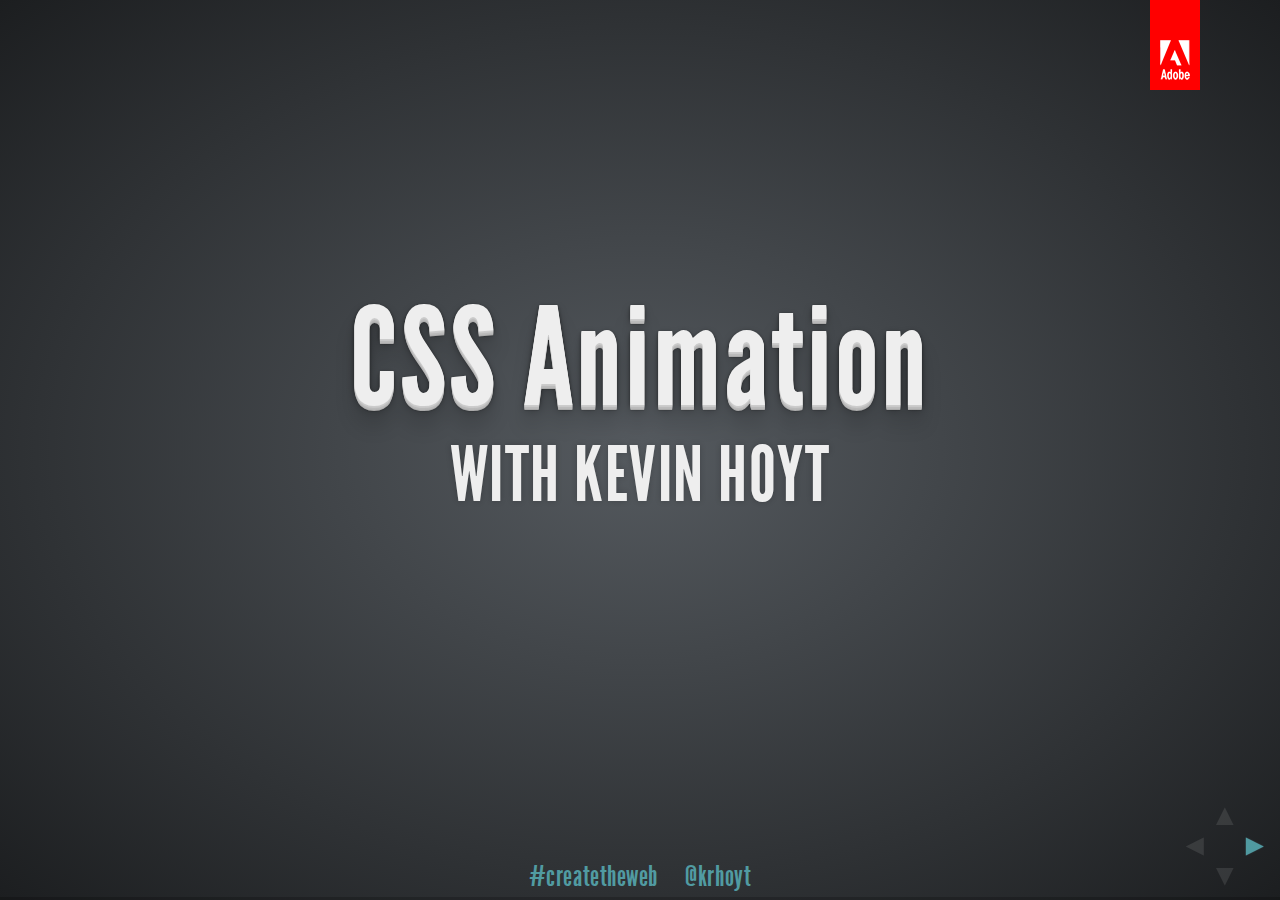
<file: CSS Animation/index.html>
<!doctype html>
<html>
<head>

<meta http-equiv="Content-Type" content="text/html; charset=UTF-8">
<meta name="description" content="Animation, animation and more web animation.">
<meta name="author" content="Kevin Hoyt">

<title>CSS Animation</title>

<link rel="stylesheet" href="../revealjs/css/main.css">
<link rel="stylesheet" href="../revealjs/css/theme/default.css">
<link rel="stylesheet" href="../revealjs/lib/css/zenburn.css">

<link rel="stylesheet" href="../style/custom.css">

</head>
<body>

<div class="reveal">
	<div class="slides">
    	<section>
        	<h1 style="margin-top: 150px; text-transform: none;">CSS Animation</h1>
            <h2>with Kevin Hoyt</h2>
        </section>
    	<section>
        	<h2 style="margin-bottom: 50px; text-transform: none;">Designer or Developer?</h2>
            <img src="img/tight-kern.png" width="338" height="320" style="background-color: #FFF;">
            <img src="img/10-types.png" width="240" height="320" style="background-color: #FFF; padding-left: 49px; padding-right: 49px;">
        </section>        
        <section>
        	<h2 style="margin-bottom: 80px; text-transform: none;">setInterval()</h2>
			<pre><code contenteditable>
// Do something every 500 milliseconds
// Capture reference to cancel later
var interval = setInterval( doSomething, 500 );

// Called to do something
function doSomething()
{
  // Gets a reference to the thing to move
  var toMove = document.querySelector( '#thing' );

  // Move the thing five more pixels across the screen
  toMove.style.left = ( toMove.offsetLeft + 5 ) + 'px';
}                        
			</code></pre>
        </section>
		<section>
        	<h2 style="margin-bottom: 40px; text-transform: none;">requestAnimationFrame()</h2>
			<pre><code contenteditable>
// What time is it now?
var start = Date.now();

// Start animating something
requestAnimationFrame( doMoveIt );

function doMoveIt( timestamp )
{
  // What is supposed to move?
  var toMove = document.querySelector( '#thing' );

  // Where are you supposed to be now?
  // Based on time passed at next refresh
  toMove.style.left = someValue + 'px';
  
  // Keep the action going
  requestAnimationFrame( doMoveIt );
}
			</code></pre>
		</section>   
        <section>
        	<h2 style="margin-bottom: 80px; text-transform: none;">GreenSock Animation Platform</h2>
				<pre><code contenteditable>
// Get a reference to the thing to move
var thing = document.querySelector( '#thing' );

TweenLite.to( 
  thing,                     // What to move
  2, {                       // Duration in seconds
    css: {
      left: '500px'	     // Property to change
    }, 
    ease: Cubic.easeInOut    // Easing
  }
);	            
			</code></pre>
        </section>   
        <section>
        	<h2 style="margin-bottom: 100px; text-transform: none;">Patterns Emerge</h2>
            <ul>
				<li>What is going to be animated?</li>
				<li>How long will the animation last?</li>
				<li>Will there be any easing in use?</li>
				<li>Will there be a delay before starting?</li>
                <li>Notification at points along the animation?</li>
			</ul>
        </section>          
        <section>
        	<section>
        		<h2 style="margin-bottom: 60px; text-transform: none;">CSS Transitions</h2>
                <p style="margin-bottom: 40px;">Define the animation in your CSS...</p>				
                <pre><code contenteditable>       
.myThing {
    left: 0px;
    position: absolute;
    top: 0px;
    
    /* Property, duration, easing, delay */
    -moz-transition: left 2s ease-in-out;
    -o-transition: left 2s ease-in-out;        
    -webkit-transition: left 2s ease-in-out;
    transition: left 2s ease-in-out;
}
				</code></pre>
			</section>
            <section>
            	<h2 style="margin-bottom: 60px; text-transform: none;">CSS Transitions</h2>
                <p style="margin-bottom: 40px;">Change the style using JavaScript...</p> 
                <pre><code contenteditable>
// Get a reference to what you want to animate
var thing = document.querySelector( '#thing' );

// Set the style value
// The rest happen automagically
thing.style.left = '500px';        
				</code></pre>
        	</section>
            <section>
            	<h2 style="margin-bottom: 35px; text-transform: none;">CSS Transitions</h2> 
                <pre><code contenteditable>
// Event name differs per browser
// Add repeatedly to catch them all
thing.addEventListener( 'transitionend', doEnd );	
				</code></pre>
				<pre><code contenteditable>
// Called when the transition ends
// Cleans up the existing animation
// Might in turn perform another animation
function doEnd()
{
  var thing = document.querySelector( '#thing' );
 
  // Clean up event listener  
  thing.removeEventListener( 'transitionend', doEnd );

  // Go do more stuff ... or not
} 
				</code></pre>
        	</section> 
        </section>
        <section>
        	<section>
				<h2 style="margin-bottom: 50px; text-transform: none;">CSS Animation</h2>
                <pre><code contenteditable>
@-webkit-keyframes across {
  from {
    left: 0px;
    top: 0px;
  }
  
  50% {
    left: 100px;
    top: 300px;  
  }
  
  to {
    left: 500px;
    top: 0px;
  }  
}
                </code></pre>
            </section>
            <section>
            	<h2 style="margin-bottom: 40px; text-transform: none;">CSS Animation</h2>
                <p style="margin-bottom: 40px;">Apply the animation using JavaScript...</p>
                <pre><code contenteditable>
var thing = document.querySelector( '#thing' );

/* 
  animation name, duration, 
  easing, delay, repeat, options 
*/
thing.style.MozAnimation = 
  'across 4s ease-in-out 0s 5 alternate';
thing.style.oAnimation = 
  'across 4s ease-in-out 0s 5 alternate';  
thing.style.webkitAnimation = 
  'across 4s ease-in-out 0s 5 alternate';	
                </code></pre>
            </section>
            <section>
            	<h2 style="margin-bottom: 40px; text-transform: none;">CSS Animation</h2>
                <p style="margin-bottom: 40px;">Listen for events if you need them...</p>
                <pre><code contenteditable>
// Firefox
thing.addEventListener( 'animationstart', doStart );
thing.addEventListener( 'animationiteration', doStep );
thing.addEventListener( 'animationend', doEnd );
	
// WebKit
thing.addEventListener( 'webkitAnimationStart', 
  doStart );
thing.addEventListener( 'webkitAnimationIteration', 
  doStep );	
thing.addEventListener( 'webkitAnimationEnd', 
  doEnd );                
                </code></pre>
            </section>
        </section>
        <section>
        	<section>
        		<h2 style="margin-bottom: 30px; text-transform: none;">Demonstrations</h2>
            	<a href="http://playground:8888/css/jacks/jacks.html"><img src="img/jacks.jpg" width="600" height="384"></a>       
            </section>
            <section>
        		<h2 style="margin-bottom: 30px; text-transform: none;">Demonstrations</h2>            
                <a href="http://playground:8888/css/spelling/spelling.html"><img src="img/spelling.jpg" width="600" height="384"></a>    
            </section>
        </section>
        <section>
        	<section>
                <h2 style="margin-bottom: 100px; text-transform: none;">Creativity and the Web</h2>
                <ul>
                    <li>Web standards are evolving at a rapid pace</li>
                    <li class="fragment">Standards are being implemented almost as fast</li>
                    <li class="fragment">Many of those standards are useful, but boring</li>
 					<li class="fragment">Many moving technology and standards pieces</li>
                    <li class="fragment">Adobe brings a creative perspective to the table</li>
                </ul>            
            </section>
            <section>
            	<h1 style="margin-top: 210px;">Create the web!</h1>
            </section>
        </section>
    </div>
	<aside class="controls">
		<a class="left" href="#">&#x25C4;</a>
		<a class="right" href="#">&#x25BA;</a>
		<a class="up" href="#">&#x25B2;</a>
		<a class="down" href="#">&#x25BC;</a>
	</aside>
	<div class="progress"><span></span></div>    
</div>

<a href="http://html.adobe.com/events">
<div class="adobe">
	<img src="../img/adobe-logo.png" width="30" height="40">
</div>
</a>

<div class="social">#createtheweb&nbsp;&nbsp;&nbsp;&nbsp;&nbsp;&nbsp;@krhoyt</div>

<script src="../revealjs/lib/js/head.min.js"></script>
<script src="../revealjs/js/reveal.min.js"></script>

<script>
// Full list of configuration options available here:
// https://github.com/hakimel/reveal.js#configuration
Reveal.initialize( {
	controls: true,
	progress: true,
	history: true,
	// default/cube/page/concave/linear(2d)
	transition: Reveal.getQueryHash().transition || 'default', 
	
	// Optional libraries used to extend on reveal.js
	dependencies: [
		{ src: '../revealjs/lib/js/highlight.js', async: true, callback: function() { window.hljs.initHighlightingOnLoad(); } },
		{ src: '../revealjs/lib/js/classList.js', condition: function() { return !document.body.classList; } },
		{ src: '../revealjs/lib/js/showdown.js', condition: function() { return !!document.querySelector( '[data-markdown]' ); } },
		{ src: '../revealjs/lib/js/data-markdown.js', condition: function() { return !!document.querySelector( '[data-markdown]' ); } },
		{ src: '../revealjs/socket.io/socket.io.js', async: true, condition: function() { return window.location.host === 'localhost:1947'; } },
		{ src: '../revealjs/plugin/speakernotes/client.js', async: true, condition: function() { return window.location.host === 'localhost:1947'; } }
	]
} );
</script>

</body>
</html>
</file>
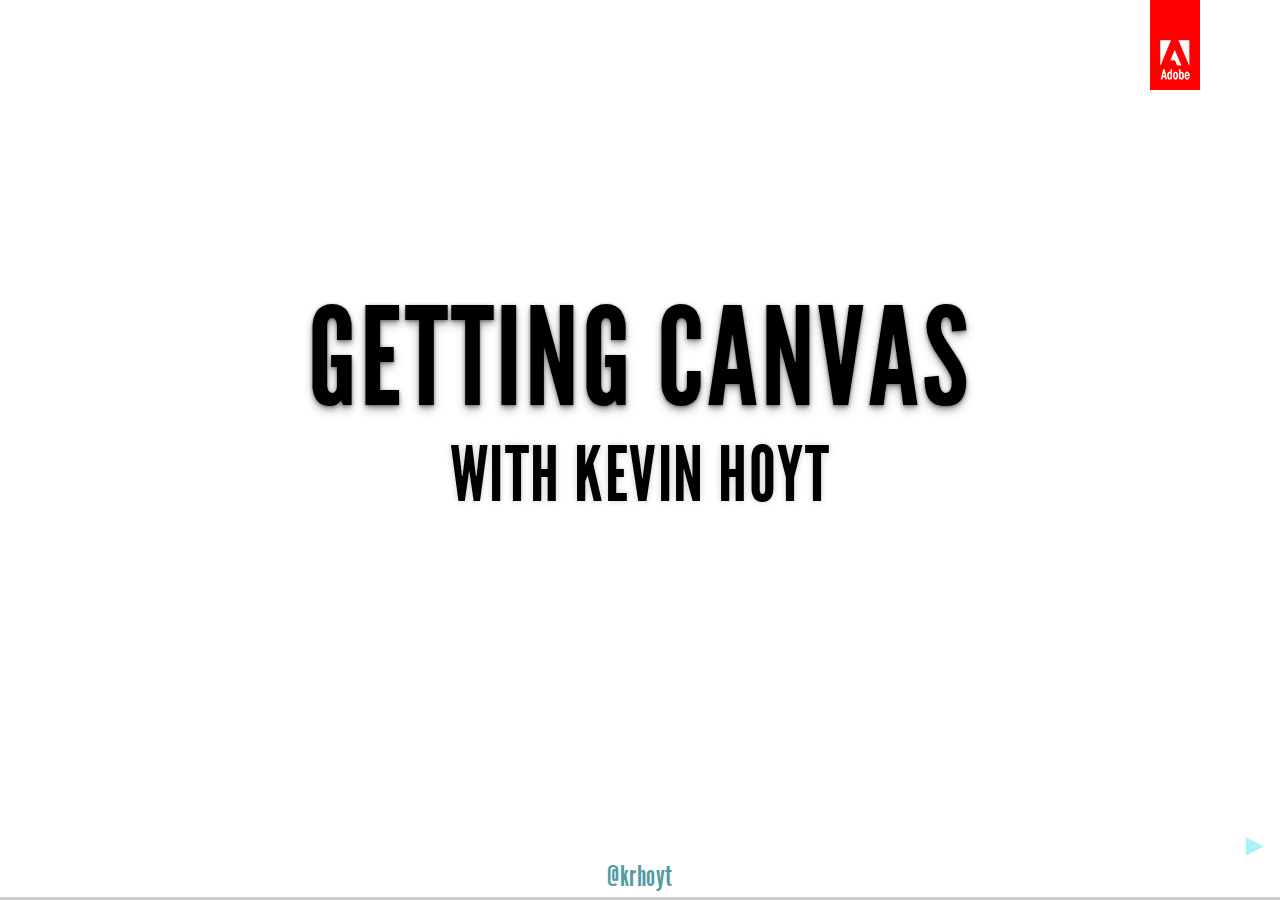
<file: Getting Canvas/index.html>
<!doctype html>
<html>
<head>

<meta http-equiv="Content-Type" content="text/html; charset=UTF-8">
<meta name="description" content="Crawl the many creative things you can do with canvas.">
<meta name="author" content="Kevin Hoyt">

<title>Getting Canvas</title>

<link rel="stylesheet" href="../revealjs/css/main.css">
<link rel="stylesheet" href="../revealjs/css/theme/white.css">
<link rel="stylesheet" href="../revealjs/lib/css/zenburn.css">

<link rel="stylesheet" href="../style/custom.css">

</head>
<body>

<div class="reveal">
	<div class="slides">
    	<section>
			<h1 style="margin-top: 150px;">Getting Canvas</h1>
            <h2>with Kevin Hoyt</h2>
        </section>
    	<section>
        	<section>
                <h2 style="margin-bottom: 50px; text-transform: none;">Using the Canvas Tag</h2>
                <pre style="margin-top: 120px;"><code contenteditable>&lt;canvas id="chart" width="150" height="150"&gt;  
  Current stock price: $3.15 +0.15  
&lt;/canvas&gt;
      
&lt;canvas id="clock" width="150" height="150"&gt;  
  &lt;img 
    src="imagesclock.png" 
    width="150" 
    height="150"/&gt;  
&lt;/canvas&gt;</code></pre>            
            </section>
            <section>
                <h2 style="margin-bottom: 50px; text-transform: none;">Rendering Context</h2>
                <pre style="margin-top: 120px;"><code contenteditable>var canvas = document.getElementById( 'canvas' );
var context = null;  
  
if( canvas.getContext )
{  
  context = canvas.getContext( '2d' );  
  // Drawing code here  
} else {  
  // Unsupported code here  
}</code></pre>
            </section>
            <section>
                <h2 style="margin-bottom: 10px; text-transform: none;">Coordinate Space</h2>
				<img src="img/coordinate-space.png" width="486" height="503" style="border: none; box-shadow: none; margin-top: 0px;">
            </section>
            <section>
                <h2 style="margin-bottom: 10px; text-transform: none;">Drawing Paths</h2>
                <pre style="margin-top: 100px;"><code contenteditable>context.beginPath();

context.arc( 75, 75, 50, 0, Math.PI * 2, true );
context.moveTo( 110, 75 );
context.arc( 75, 75, 35, 0, Math.PI, false );
context.moveTo( 65, 65 );
context.arc( 60, 65, 5, 0, Math.PI * 2, true );
context.moveTo( 95, 65 );
context.arc( 90, 65, 5, 0, Math.PI * 2, true );

// context.closePath();
context.stroke();
// context.fill();</code></pre>
            </section>
            <section>
                <h2 style="margin-bottom: 40px; text-transform: none;">Understanding Lines</h2>
                <img src="img/understanding-lines.png" width="856" height="372" style="border: none; box-shadow: none;">
            </section>
            <section>
                <h2 style="margin-bottom: 50px; text-transform: none;">Caps, Joints and Miters</h2>
            	<img src="img/cap-joints-miters.png" width="773" height="338" style="border: none; box-shadow: none;">
            </section>
            <section>
                <h2 style="margin-bottom: 20px; text-transform: none;">Curves</h2>
                <img src="img/curves.png" width="817" height="411" style="border: none; box-shadow: none;">
            </section>
            <section>
                <h2 style="margin-bottom: 30px; text-transform: none;">Styles and Colors</h2>
                <p style="font-family: 'Courier New', Courier, monospace; font-size: 28px;">fillStyle</p>
                <p style="font-family: 'Courier New', Courier, monospace; font-size: 28px;">strokeStyle</p>
                <img src="img/styles-colors.png" width="723" height="186" style="border: none; box-shadow: none; margin-top: 10px; margin-bottom: 10px;">
            	<p style="font-family: 'Courier New', Courier, monospace; font-size: 28px;">orange</p>
                <p style="font-family: 'Courier New', Courier, monospace; font-size: 28px;">#FFA500</p>
                <p style="font-family: 'Courier New', Courier, monospace; font-size: 28px;">rgb( 255, 165, 0 )</p>
                <p style="font-family: 'Courier New', Courier, monospace; font-size: 28px;">rgba( 255, 165, 0, 1 )</p>
            </section>
            <section>
                <h2 style="margin-bottom: 30px; text-transform: none;">Linear Gradient</h2>
                <pre style="margin-top: 100px;"><code contenteditable>// Start point and stop point
// Controls angle/direction of gradient
var fill = context.createLinearGradient( 0, 0, 0, 50 );

// 0 - 1 relative to gradient range
fill.addColorStop( 0, ‘#FFFFFF’ );
fill.addColorStop( 0.5, ‘#FFA500’ );
fill.addColorStop( 1, ‘#FFFFFF’ );

// Apply the fill style
context.fillStyle = fill;
context.fillRect( 0, 0, 50, 50 );</code></pre>
            </section>
            <section>
                <h2 style="margin-bottom: 30px; text-transform: none;">Radial Gradient</h2>
				<pre style="margin-top: 50px;"><code contenteditable>// Start point and stop point
// Inner circle point and radius
// Outer circle point and radius
// Not necessarily a single point
var fill = context.createRadialGradient( 
    95, 15, 15, 
    102, 20, 40 
);

// 0 - 1 relative to gradient range
fill.addColorStop( 0, ‘#FFFFFF’ );
fill.addColorStop( 0.5, ‘#FFA500’ );
fill.addColorStop( 1, ‘#FFFFFF’ );

// Apply the fill style
context.fillStyle = fill;
context.fillRect( 0, 0, 50, 50 );</code></pre>            
            </section>
            <section>
                <h2 style="margin-bottom: 30px; text-transform: none;">Text and Shadows</h2>
				<pre style="margin-top: 65px;"><code contenteditable>var canvas = document.getElementById( 'canvas' );
var ctx = null;
	
if( canvas.getContext )
{
    ctx = canvas.getContext( '2d' );
	
    ctx.shadowOffsetX = 2;
    ctx.shadowOffsetY = 2;
    ctx.shadowBlur = 2;
    ctx.shadowColor = 'rgba( 0, 0, 0, 0.5 )';
		  
    ctx.font = '20px Times New Roman';
    ctx.fillStyle = 'black';
    ctx.fillText( 'Sample String', 5, 30 );
}</code></pre>     	
            </section>
        </section>     
        <section>
        	<section>
				<h1 style="margin-top: 80px;">Ready?</h1>
                <h2 style="margin-top: 60px;">Up next is a whilrwind tour of twenty different ways to use canvas.</h2>
        	</section>
            <section>
            	<h2 style="margin-bottom: 30px; text-transform: none;">Shapes</h2>
				<a href="http://kevinhoyt.com/playground/canvas/shapes" target="_blank">
                <img src="img/shapes.png" width="500" height="388" style="border: none; box-shadow: none;">
            	</a>
            </section>
        </section>  
        <section>
        	<section>
				<h2 style="margin-bottom: 30px; text-transform: none;">Follow the Mouse</h2>
                <pre style="margin-top: 30px;"><code contenteditable>function doCanvasDown( evt ) {
  context.strokeStyle = generateRandomColor();			
  context.moveTo( evt.offsetX, evt.offsetY );
  context.beginPath();
	
  canvas.addEventListener( 'mousemove', doCanvasMove );
  canvas.addEventListener( 'mouseup', doCanvasUp );
}</code></pre>            
				<pre style="" class="fragment"><code contenteditable>function doCanvasMove( evt ) {
  context.lineTo( evt.offsetX, evt.offsetY );		
  context.stroke();	
}</code></pre>             
				<pre style="" class="fragment"><code contenteditable>function doCanvasUp() {
  canvas.removeEventListener( 'mousemove', doCanvasMove );
  canvas.removeEventLsitener( 'mouseup', doCanvasUp );	
}</code></pre>             
            </section>  
            <section>
				<h2 style="text-transform: none;">Follow the Mouse</h2>
				<a href="http://kevinhoyt.com/playground/canvas/mouse" target="_blank">
                <img src="img/html5.png" width="380" height="442" style="margin-top: 15px; border: none; box-shadow: none;">
            	</a>
            </section>     
        </section> 
        <section>
        	<section>
				<h2 style="text-transform: none;">Follow the Finger</h2>            
				<pre style="margin-top: 40px;"><code contenteditable>var touch = ( 'ontouchstart' in document.documentElement ) 
  ? true : false;</code></pre>
  				<pre style="margin-top: 0px;" class="fragment"><code contenteditable>canvas.addEventListener( touch ? 
  'touchmove' : 'mousemove', doCanvasMove );
canvas.addEventListener( touch ? 
  'touchend' : 'mouseup', doCanvasUp );</code></pre>
				<pre style="margin-top: 0px;" class="fragment"><code contenteditable>if( touch )
{
  evt.preventDefault();
		
  clientX = evt.touches[0].clientX;
  clientY = evt.touches[0].clientY;
} else {
  clientX = evt.clientX;
  clientY = evt.clientY;
}</code></pre>
            </section>
            <section>
				<h2 style="margin-bottom: 40px; text-transform: none;">Follow the Finger</h2> 
                <a href="http://kevinhoyt.com/playground/canvas/graffiti" target="_blank">           
                <img src="img/finger.png" width="600" height="375" style="border: none; box-shadow: none;">
            	</a>
            </section>
        </section>
        <section>
        	<section>
            	<h2 style="text-transform: none;">Line Interpolation</h2>
                <pre style="margin-top: 0px;"><code contenteditable>var xabs = Math.abs( point1.x - point2.x );
var yabs = Math.abs( point1.y - point2.y );	
var xdiff = point2.x - point1.x;
var ydiff = point2.y - point1.y;

var length = Math.sqrt( ( 
  Math.pow( xabs, 2 ) + Math.pow( yabs, 2 ) ) );
var steps = length / distance;
var xstep = xdiff / steps;
var ystep = ydiff / steps;

var newx, newy = 0;
var result = new Array();

for( var s = 0; s < steps; s++ ) {
  newx = point1.x + ( xstep * s );
  newy = point1.y + ( ystep * s );
            
  result.push( {x: newx, y: newy} );
}</code></pre>
			</section>
            <section>
            	<h2 style="text-transform: none; margin-bottom: 55px;">Line Interpolation</h2>
                <a href="http://kevinhoyt.com/playground/canvas/interpolate" target="_blank">
            	<img src="img/interpolation.png" width="600" height="340" style="border: none; box-shadow: none;">
            	</a>
            </section>
            <section>
            	<h2 style="text-transform: none; margin-bottom: 40px;">Line Interpolation</h2>
                <a href="http://kevinhoyt.com/playground/canvas/planes" target="_blank">
            	<img src="img/smooth.png" width="600" height="386" style="border: none; box-shadow: none;">
            	</a>
            </section>
        </section>
        <section>
        	<section>
        		<h2 style="text-transform: none; margin-bottom: 20px;">Character Animation</h2>
            	<pre style="margin-top: 0px;"><code contenteditable>sprite = new Image();
  sprite.addEventListener( 'load', doSpriteLoad );
  sprite.src = 'blue.png';</code></pre>
				<pre style="margin-top: 0px;" class="fragment"><code contenteditable>sheet = new SpriteSheet( {
  images: [this],
  frames: {
    width: 183, 
    height: 183, 
    regX: 88, 
    regY: 96
  }, animations: {
    infect: [0, 74, 'infect']
  }
} );</code></pre>
				<pre style="margin-top: 0px;" class="fragment"><code contenteditable>animation = new BitmapAnimation( sheet );
animation.gotoAndPlay( 'infect' );	

stage.addChild( animation );</code></pre>            
            </section>
            <section>
                <h2 style="text-transform: none; margin-bottom: 40px;">Character Animation</h2>
                <a href="http://kevinhoyt.com/playground/canvas/virus" target="_blank">
                <img src="img/animation.png" width="551" height="380" style="border: none; box-shadow: none;">
            	</a>
            </section>
        </section>
        <section>
        	<section>
            	<h2 style="text-transform: none;">Dynamic Charting</h2>
        		<img src="img/arduino.png" width="500" height="427" style="border: none; box-shadow: none;">
            </section>
            <section>
            	<h2 style="text-transform: none;">Dynamic Charting</h2>
                <pre style="margin-top: 0px;"><code contenteditable>reading = analogRead( photocell ); 

Serial.print( reading );
Serial.write( ( byte )0x00 );</code></pre>
  				<pre style="margin-top: 0px;" class="fragment"><code contenteditable>var socket = new air.XMLSocket();

socket.addEventListener( 
  air.Event.CONNECT, function( evt ) {
    setInterval( doRedrawChart, 50 );
  }
);</code></pre>
				<pre style="margin-top: 0px;" class="fragment"><code contenteditable>socket.addEventListener( air.DataEvent.DATA, 
  function( evt ) {
    chartData.push( evt.data );
  } 
);

socket.connect( '127.0.0.1', 5331 );</code></pre>
            </section>
        	<section>
                <h2 style="text-transform: none; margin-bottom: 30px;">Dynamic Charting</h2>
                <img src="img/photocell.png" width="550" height="413" style="border: none; box-shadow: none;">
            </section>
            <section>
                <h2 style="text-transform: none; margin-bottom: 40px;">Custom Charting</h2>
                <a href="http://kevinhoyt.com/playground/canvas/beer" target="_blank">
                <img src="img/beer.png" width="500" height="362" style="border: none; box-shadow: none;">            
            	</a>
            </section>
        </section>
        <section>
        	<section>
                <h2 style="text-transform: none; margin-bottom: 60px;">Painting with Pixels</h2>
                <pre style="margin-top: 0px;"><code contenteditable>img = new Image();
img.onload = function() {
  context.drawImage( img, 0, 0 );
};
img.src = 'images/backdrop.png';</code></pre>
				<pre style="margin-top: 0px;"><code contenteditable>source = document.getElementById( 'lines' );
ctx = source.getContext( '2d' );
	
ctx.beginPath();  
drawSomeStuff();
ctx.stroke();  
	
destination = document.getElementById( 'canvas' );
ctx = destination.getContext( '2d' );
ctx.drawImage( source, 0, 0 );</code></pre>
            </section>
            <section>
                <h2 style="text-transform: none; margin-bottom: 40px;">Painting with Pixels</h2>
                <a href="http://kevinhoyt.com/playground/canvas/brush" target="_blank">
                <img src="img/paint.png" width="500" height="369" style="border: none; box-shadow: none;">
            	</a>
            </section>
            <section>
                <h2 style="text-transform: none; margin-bottom: 55px;">Painting with Pixels</h2>
                <a href="http://kevinhoyt.com/playground/canvas/slicing" target="_blank">
                <img src="img/slice.png" width="345" height="338" style="border: none; box-shadow: none;">
            	</a>
            </section>
        </section>
        <section>
        	<section>
                <h2 style="text-transform: none; margin-bottom: 25px;">Masking</h2>
                <pre style="margin-top: 0px;"><code contenteditable>// Scratched off area
scratched.clearRect( 0, 0, sizing.width, sizing.height );
	
for( var p = 0; p < clrd.length; p++ ) {
  index = clrd[p].index;
  scratched.drawImage( rubs[index], clrd[p].x, clrd[p].y );
}
	
// XOR scratch area image
composite.clearRect( 0, 0, sizing.width, sizing.height );
composite.drawImage( film, 0, 0 );
composite.globalCompositeOperation = 'xor';
composite.drawImage( canvas, 0, 0 );
composite.globalCompositeOperation = 'source-over';
	
// Combine with full ticket image
canvas = document.getElementById( 'composite' );
finish.drawImage( ticket, 0, 0 );
finish.drawImage( canvas, bounds.x, bounds.y );</code></pre>	   
            </section>
            <section>
                <h2 style="text-transform: none; margin-bottom: 5px;">Masking</h2>   
                <a href="http://kevinhoyt.com/playground/canvas/scratch" target="_blank">
                <img src="img/lottery.png" width="319" height="460" style="border: none; box-shadow: none;">         
            	</a>
            </section>
        </section>
        <section>
        	<section>
                <h2 style="text-transform: none; margin-bottom: 85px;">Dissecting Pixels</h2>
                <pre style="margin-top: 0px;"><code contenteditable>pixels = context.getImageData( 
  0, 
  0, 
  640, 
  480 
);
	
for( var p = 0; p < pixels.data.length; p += 4 )
{
  red = pixels.data[p + 0];
  green = pixels.data[p + 1];
  blue = pixels.data[p + 2];
}</code></pre>
            </section>
            <section>
                <h2 style="text-transform: none; margin-bottom: 15px;">Dissecting Pixels</h2>
                <a href="http://kevinhoyt.com/playground/canvas/stereogram" target="_blank">
                <img src="img/3d.png" width="500" height="428" style="border: none; box-shadow: none;">
            	</a>
            </section>
            <section>
                <h2 style="text-transform: none; margin-bottom: 70px;">Dissecting Pixels</h2>
                <a href="http://kevinhoyt.com/playground/css/pixels" target="_blank">
                <img src="img/bart.simpson.png" width="168" height="300" style="border: none; box-shadow: none;">
            	</a>
            </section>                                   
            <section>
                <h2 style="text-transform: none; margin-bottom: 10px;">Dissecting Pixels</h2>
				<pre style="margin-top: 0px;"><code contenteditable>socket = new WebSocket( 'ws://localhost:8090' ); 
socket.send( color );</code></pre>
              	<pre style="margin-top: 0px;" class="fragment"><code contenteditable>var sockets = new WebSocketServer( {
  httpServer: server
} );

sockets.on( 'request', function( request ) {
  var connection = request.accept( null, request.origin );

  clients.push( connection );

  connection.on( 'message', function( message ) {
    for( var i = 0; i < clients.length; i++ ) 
    {
       clients[i].sendUTF( message.utf8Data );
    }			
  } );

  connection.on( 'close', function( connection ) {;} );
} );</code></pre>
            </section>
            <section>
                <h2 style="text-transform: none; margin-bottom: 70px;">Dissecting Pixels</h2>
                <a href="http://playground:8888/websocket/picker/picker.html" target="_blank">
                <img src="img/picker.png" width="500" height="328" style="border: none; box-shadow: none;">
            	</a>
            </section>  
            <section>
                <h2 style="text-transform: none; margin-bottom: 5px;">Dissecting Pixels</h2>
                <a href="http://playground:8888/websocket/serial/picker.html" target="_blank">
                <img src="img/blinkm.png" width="510" height="475" style="border: none; box-shadow: none;">
            	</a>
            </section>                                                                                                                                                                         
        </section>
        <section>
        	<section>
                <h2 style="text-transform: none; margin-bottom: 60px;">Saving State</h2>
                <pre style="margin-top: 0px;"><code contenteditable>opposite = Math.max( start.y, end.y ) - 
  Math.min( start.y, end.y );
adjacent = Math.max( start.x, end.x ) - 
  Math.min( start.x, end.x );
rotation = Math.tan( opposite / adjacent );</code></pre>
				<pre style="margin-top: 0px;"><code contenteditable>canvas.save();
canvas.translate( window.innerWidth / 2, 
  window.innerHeight / 2
);
canvas.rotate( rotation );
canvas.drawImage( 
  image, 
  0 - ( image.width / 2 ), 
  0 - ( image.height / 2 ) 
);
canvas.restore();</code></pre>
            </section>
        	<section>
                <h2 style="text-transform: none; margin-bottom: 60px;">Saving State</h2>
                <a href="http://kevinhoyt.com/playground/canvas/horizon" target="_blank">
                <img src="img/horizon.png" width="500" height="340" style="border: none; box-shadow: none;">
           		</a>
            </section>
        </section>
        <section>
        	<section>
                <h2 style="text-transform: none; margin-bottom: 80px;">Beyond Canvas</h2>
            	<pre style="margin-top: 0px;"><code contenteditable>var reader = new FileReader();

reader.onload = function( evt ) {
  
var exif = new ExifInfo( evt.target.result );

  $( '&lt;img src="data:image/jpeg;base64,' + 
    btoa( exif.thumbnail ) + 
    '"/&gt;' ) 
    .appendTo( '#output' );
};

reader.readAsBinaryString( this.files[0] );</code></pre>
            </section>
        	<section>
                <h2 style="text-transform: none; margin-bottom: -10px;">Beyond Canvas</h2>
                <a href="http://kevinhoyt.com/playground/file/exif" target="_blank">
                <img src="img/paige.png" width="295" height="493" style="border: none; box-shadow: none;">
           		</a>
            </section>
            <section>
                <h2 style="text-transform: none; margin-bottom: 35px;">Beyond Canvas</h2>
                <pre style="margin-top: 0px;"><code contenteditable>if( window.DeviceOrientationEvent )
{
  window.addEventListener( 'deviceorientation', 
    doDeviceOrientation );
}
	
if( window.DeviceMotionEvent )
{
  window.addEventListener( 'devicemotion', 
    doDeviceMotion );
}</code></pre>
				<pre style="margin-top: 0px;"><code contenteditable>update( evt.gamma, evt.beta );</code></pre>
				<pre style="margin-top: 0px;"><code contenteditable>update( 
  evt.accelerationIncludingGravity.x, 
  evt.accelerationIncludingGravity.y 
);</code></pre>
            </section>
        	<section>
                <h2 style="text-transform: none; margin-bottom: 70px;">Beyond Canvas</h2>
                <a href="http://kevinhoyt.com/playground/orientation/golf" target="_blank">
                <img src="img/golf.png" width="500" height="307" style="border: none; box-shadow: none;">
           		</a>                
            </section> 
            <section>
                <h2 style="text-transform: none; margin-bottom: 15px;">Beyond Canvas</h2>
                <a href="http://playground:8888/websocket/golf/golf.html" target="_blank">
                <img src="img/accelerometer.png" width="400" height="400" style="border: none; box-shadow: none;">
                </a>               			
            </section>                                               
        </section>
    	<section>
			<h1 style="margin-top: 150px;">Getting Canvas</h1>
            <h2>with Kevin Hoyt</h2>
        </section>        
	</div>
    
    <aside class="controls">
        <a class="left" href="#">&#x25C4;</a>
        <a class="right" href="#">&#x25BA;</a>
        <a class="up" href="#">&#x25B2;</a>
        <a class="down" href="#">&#x25BC;</a>
    </aside>

	<div class="progress"><span></span></div>    
</div>


<a href="http://html.adobe.com/events">
<div class="adobe">
	<img src="../img/adobe-logo.png" width="30" height="40">
</div>
</a>

<div class="social">@krhoyt</div>

<script src="../revealjs/lib/js/head.min.js"></script>
<script src="../revealjs/js/reveal.min.js"></script>

<script>
// Full list of configuration options available here:
// https://github.com/hakimel/reveal.js#configuration
Reveal.initialize( {
	controls: true,
	progress: true,
	history: true,
	// default/cube/page/concave/linear(2d)
	transition: Reveal.getQueryHash().transition || 'default', 
	
	// Optional libraries used to extend on reveal.js
	dependencies: [
		{ src: '../revealjs/lib/js/highlight.js', async: true, callback: function() { window.hljs.initHighlightingOnLoad(); } },
		{ src: '../revealjs/lib/js/classList.js', condition: function() { return !document.body.classList; } },
		{ src: '../revealjs/lib/js/showdown.js', condition: function() { return !!document.querySelector( '[data-markdown]' ); } },
		{ src: '../revealjs/lib/js/data-markdown.js', condition: function() { return !!document.querySelector( '[data-markdown]' ); } },
		{ src: '../revealjs/socket.io/socket.io.js', async: true, condition: function() { return window.location.host === 'localhost:1947'; } },
		{ src: '../revealjs/plugin/speakernotes/client.js', async: true, condition: function() { return window.location.host === 'localhost:1947'; } }
	]
} );
</script>

</body>
</html>
</file>
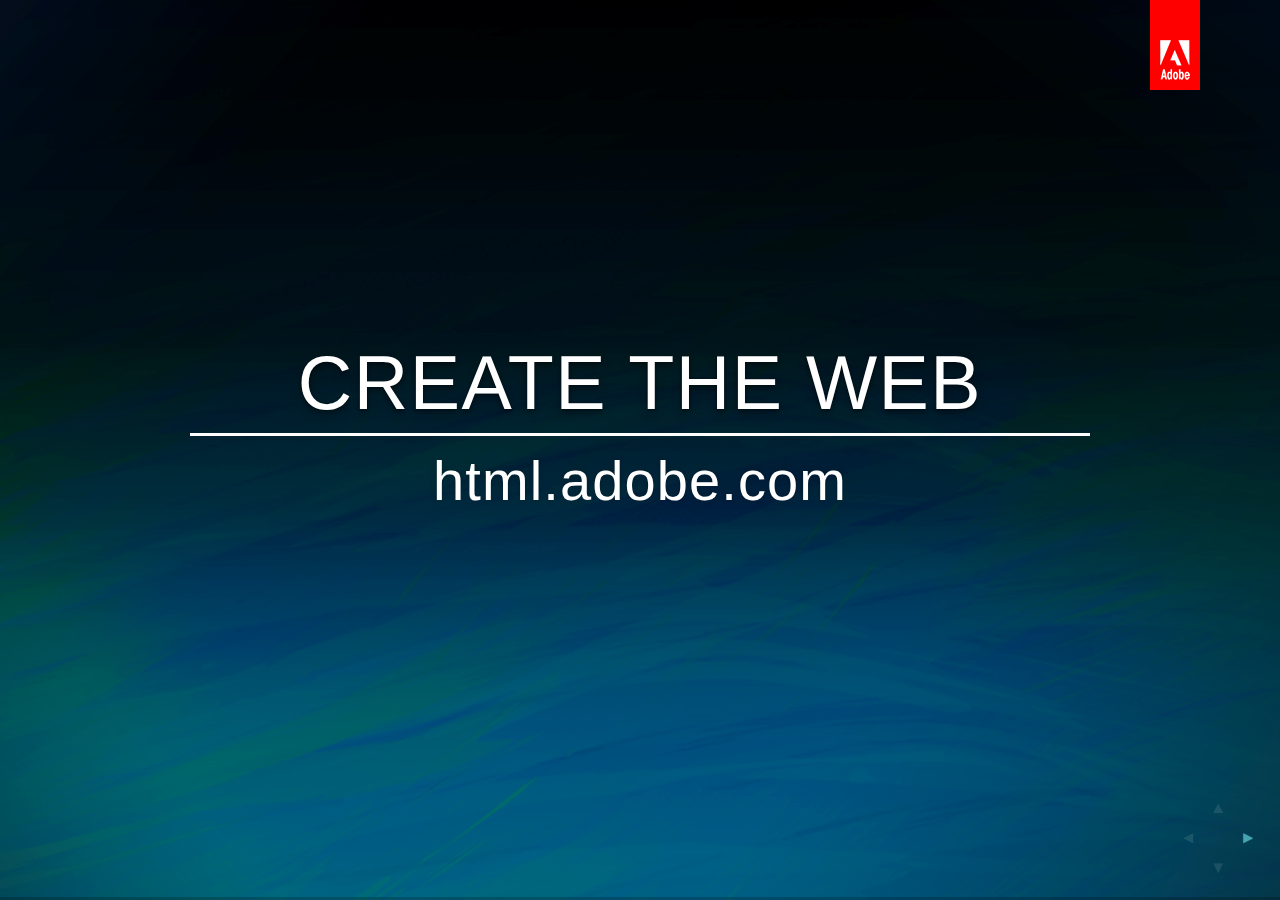
<file: Create the Web/animate.html>
<!doctype html>
<html>
<head>

<meta http-equiv="Content-Type" content="text/html; charset=UTF-8">
<meta name="description" content="Introducing Adobe Edge Animate.">
<meta name="author" content="Kevin Hoyt">

<title>Adobe Edge Animate</title>

<link rel="stylesheet" href="../revealjs/css/main.css">
<link rel="stylesheet" href="style/blue-waves.css">
<link rel="stylesheet" href="../revealjs/lib/css/zenburn.css">

<link rel="stylesheet" href="../style/custom.css">

<style type="text/css">
html.intro body {
	background: url( 'img/blue-background.png' );
	background-position: center;
	background-size: 100% 100%;
}

html.black body {
	background: none;	
	background-color: #000;
}

html.fork img {
	position: absolute;
	left: 0px;
	top: 0px;
}

@-webkit-keyframes pulse {
	0% {
		text-shadow: 0px 0px 0px rgba( 251, 176, 52, 0.80 );		
	}
	
	50% {
		text-shadow: 0px 0px 50px rgba( 251, 176, 52, 0.80 );	
	}
	
	100% {
		text-shadow: 0px 0px 0px rgba( 251, 176, 52, 0.80 );		
	}
}
</style>

</head>
<body>

<div class="reveal">
	<div class="slides">
    	<section data-state="intro">
                <h1 style="margin-top: 200px; text-transform: uppercase; border-bottom: solid; padding-bottom: 15px;">Create the Web</h1>
                <h2 style="text-transform: none; font-size: 56px;">html.adobe.com</h2>
        </section> 
    	<section>
        	<section>
            	<img src="img/plug-in.png" width="232" height="250" style="margin-top: 160px;">
            </section>
			<section>
            	<img src="img/web-stack.png" width="800" height="257" style="margin-top: 165px;">
            </section>
            <section>
				<div style="float: left; width: 400px; margin-top: 176px; margin-left: 10px;">
                	<img src="img/code-preview.png" width="350" height="234">
                </div>
                <div style="float: left; width: 330px; text-align: left; margin-top: 80px; padding-left: 50px;">
                	<p style="font-size: 32px; margin-top: 110px;">Plug-in free, but ...</p>
                    <p style="font-size: 32px; margin-top: 50px;">Hand coded</p>
                	<p style="font-size: 32px; margin-top: 50px;">Time consuming</p>
                </div>
            </section>
            <section>
            	<pre style="margin-top: 140px; margin-right: 39px; font-size: 16px; width: 430px; float: left;"><code contenteditable>.button {
  text-align: center; 
  font: 24px 'MuseoSans', 
    Helvetica, Arial, sans-serif;
  color: #FFF;
  width: 200px;
  border: 1px solid #DDA9fC;
  padding: 20px 0;
  -webkit-border-radius: 8px;
  -moz-border-radius: 8px;
  border-radius: 8px;
  -webkit-box-shadow: #666 0px 0px 10px;
  -moz-box-shadow: #666 0px 0px 10px;
  box-shadow: #666 0px 0px 10px;
  background: #200038;
}</code></pre>
            	<img src="img/click-me.png" width="350" height="139" style="margin-top: 215px; float: left;">
            </section>
        </section>    
        <section>
        	<section>
            	<div style="float: left; width: 260px; margin-top: 176px; margin-left: 10px;">
                	<img src="img/edge-animate.png" width="259" height="250">
                </div>
                <div style="float: left; width: 480px; text-align: left; padding-left: 50px;">
                	<p style="font-size: 32px; margin-top: 110px;">Works seamlessly across modern browsers and devices</p>
                    <p style="font-size: 32px; margin-top: 50px;">Create accessible content</p>
                	<p style="font-size: 32px; margin-top: 50px;">Keyframe based intuitive tooling</p>
                    <p style="font-size: 32px; margin-top: 50px;">Help bridge the gap between creativity and code</p>
                </div>
            </section>
            <section>
            	<div style="float: left; width: 270px; margin-top: 176px; margin-left: 10px;">
                	<img src="img/edge-animate.png" width="259" height="250">
                </div>
                <div style="float: left; width: 220px; text-align: left; margin-top: 50px; padding-left: 50px;">
                	<p style="font-size: 22px; margin-top: 110px;">Symbols</p>
                    <p style="font-size: 22px; margin-top: 50px;">Web Fonts</p>
                	<p style="font-size: 22px; margin-top: 50px;">Property keyframes</p>
                    <p style="font-size: 22px; margin-top: 50px;">Percentage-based layout</p>
                </div>
                <div style="float: left; width: 210px; text-align: left; margin-top: 50px; padding-left: 50px;">
                	<p style="font-size: 22px; margin-top: 110px;">Downlevel support</p>
                    <p style="font-size: 22px; margin-top: 50px;">Publishing</p>
                	<p style="font-size: 22px; margin-top: 50px;">Code editor</p>
                    <p style="font-size: 22px; margin-top: 50px;">Interactivity</p>
                </div>
            </section>
        </section>    
        <section>
        	<section>
            	<img src="img/edge-animate-small.png" width="153" height="150" style="margin-top: 30px;">
                <img src="img/des-dev-timeline.png" width="800" height="62" style="margin-top: 150px;">
            </section>
        	<section>
            	<img src="img/edge-animate-small.png" width="153" height="150" style="margin-top: 30px;">
                <img src="img/des-dev-populated.png" width="800" height="79" style="margin-top: 150px;">
            </section>            
        </section>
        <section>
        	<section>
            	<img src="img/animate-web.png" width="750" height="539" style="margin-top: 40px;">
            </section>
        	<section>
            	<img src="img/animate-publishing.png" width="750" height="539" style="margin-top: 40px;">
            </section>
        	<section>
            	<img src="img/animate-desktop.png" width="750" height="539" style="margin-top: 40px;">
            </section>                                
        	<section>
            	<img src="img/animate-mobile.png" width="750" height="539" style="margin-top: 40px;">
            </section>
        </section>
    	<section data-state="intro">
			<h1 style="margin-top: 200px; text-transform: uppercase; border-bottom: solid; padding-bottom: 15px;">Create the Web</h1>
            <h2 style="text-transform: none; font-size: 56px;">html.adobe.com</h2>
        </section>         
    </div>
	<aside class="controls">
		<a class="left" href="#">&#x25C4;</a>
		<a class="right" href="#">&#x25BA;</a>
		<a class="up" href="#">&#x25B2;</a>
		<a class="down" href="#">&#x25BC;</a>
	</aside>
	<div class="progress"><span></span></div>    
</div>

<a href="http://html.adobe.com/events">
<div class="adobe">
	<img src="../img/adobe-logo.png" width="30" height="40">
</div>
</a>

<script src="../revealjs/lib/js/head.min.js"></script>
<script src="../revealjs/js/reveal.min.js"></script>

<script>
// Full list of configuration options available here:
// https://github.com/hakimel/reveal.js#configuration
Reveal.initialize( {
	controls: true,
	progress: true,
	history: true,
	// default/cube/page/concave/linear(2d)
	transition: Reveal.getQueryHash().transition || 'default', 
	
	// Optional libraries used to extend on reveal.js
	dependencies: [
		{ src: '../revealjs/lib/js/highlight.js', async: true, callback: function() { window.hljs.initHighlightingOnLoad(); } },
		{ src: '../revealjs/lib/js/classList.js', condition: function() { return !document.body.classList; } },
		{ src: '../revealjs/lib/js/showdown.js', condition: function() { return !!document.querySelector( '[data-markdown]' ); } },
		{ src: '../revealjs/lib/js/data-markdown.js', condition: function() { return !!document.querySelector( '[data-markdown]' ); } },
		{ src: '../revealjs/socket.io/socket.io.js', async: true, condition: function() { return window.location.host === 'localhost:1947'; } },
		{ src: '../revealjs/plugin/speakernotes/client.js', async: true, condition: function() { return window.location.host === 'localhost:1947'; } }
	]
} );
</script>

</body>
</html>
</file>
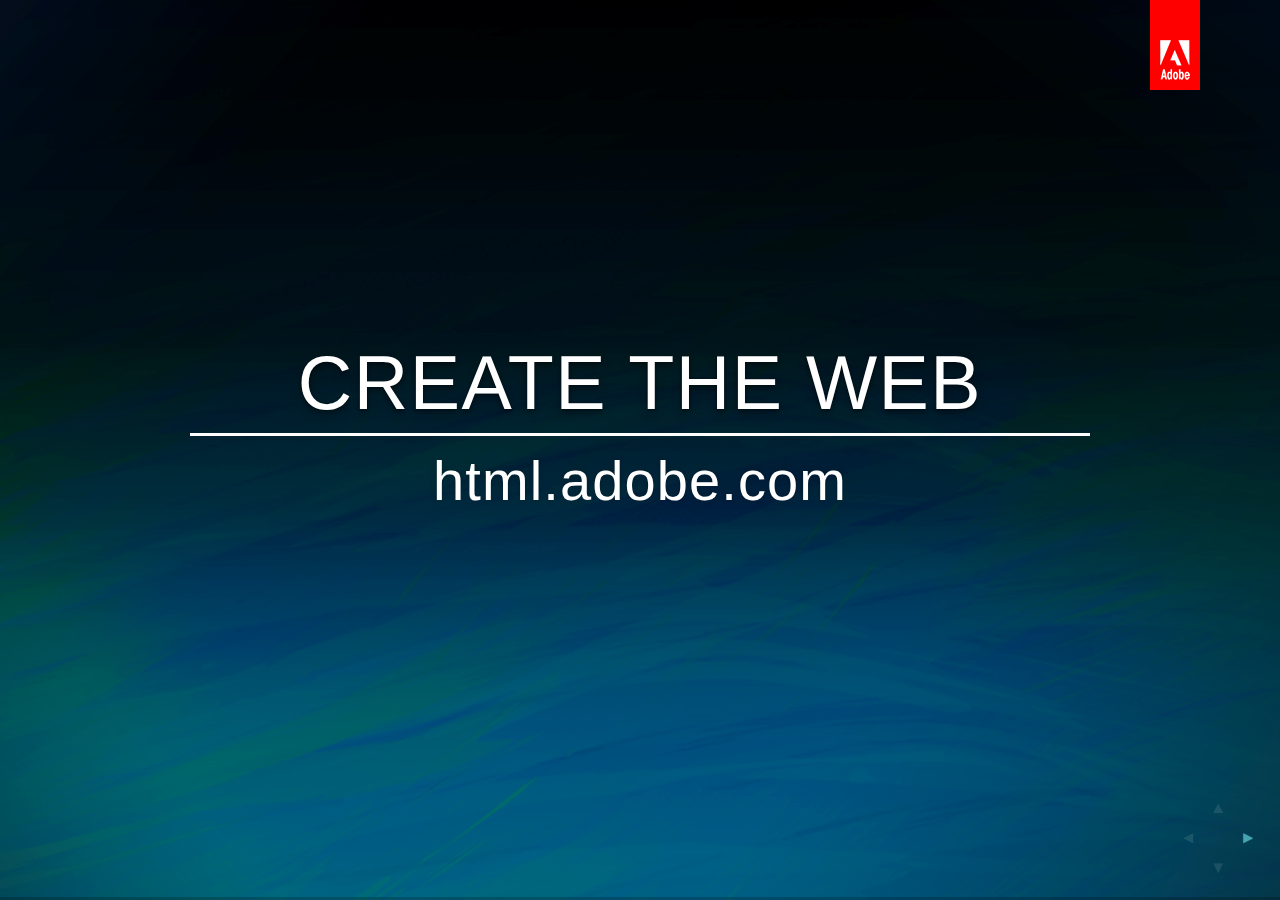
<file: Create the Web/fonts.html>
<!doctype html>
<html>
<head>

<meta http-equiv="Content-Type" content="text/html; charset=UTF-8">
<meta name="description" content="Introducing Adobe Edge Web Fonts.">
<meta name="author" content="Kevin Hoyt">

<title>Adobe Edge Web Fonts</title>

<link rel="stylesheet" href="../revealjs/css/main.css">
<link rel="stylesheet" href="style/blue-waves.css">
<link rel="stylesheet" href="../revealjs/lib/css/zenburn.css">

<link rel="stylesheet" href="../style/custom.css">

<style type="text/css">
@font-face {
    font-family: 'Source Sans';
    src: url( '../font/source-sans-pro.eot' );
    src: url( '../font/source-sans-pro.eot?#iefix' ) format( 'embedded-opentype' ),
         url( '../font/source-sans-pro.woff' ) format( 'woff' ),
         url( '../font/source-sans-pro.ttf' ) format( 'truetype' ),
         url( '../font/source-sans-pro.svg#source_sans_proregular' ) format( 'svg' );
    font-weight: normal;
    font-style: normal;
}

@font-face {
    font-family: 'Source Code';
    src: url( '../font/source-code-pro.eot' );
    src: url( '../font/source-code-pro.eot?#iefix' ) format( 'embedded-opentype' ),
         url( '../font/source-code-pro.woff' ) format( 'woff' ),
         url( '../font/source-code-pro.ttf' ) format( 'truetype' ),
         url( '../font/source-code-pro.svg#source_code_proregular' ) format( 'svg' );
    font-weight: normal;
    font-style: normal;
}

html.intro body {
	background: url( 'img/blue-background.png' );
	background-position: center;
	background-size: 100% 100%;
}

html.black body {
	background: none;	
	background-color: #000;
}

html.fork img {
	position: absolute;
	left: 0px;
	top: 0px;
}

@-webkit-keyframes pulse {
	0% {
		text-shadow: 0px 0px 0px rgba( 251, 176, 52, 0.80 );		
	}
	
	50% {
		text-shadow: 0px 0px 50px rgba( 251, 176, 52, 0.80 );	
	}
	
	100% {
		text-shadow: 0px 0px 0px rgba( 251, 176, 52, 0.80 );		
	}
}
</style>

</head>
<body>

<div class="reveal">
	<div class="slides">
    	<section data-state="intro">
        	<h1 style="margin-top: 200px; text-transform: uppercase; border-bottom: solid; padding-bottom: 15px;">Create the Web</h1>
            <h2 style="text-transform: none; font-size: 56px;">html.adobe.com</h2>
        </section>
    	<section>
            <img src="img/typekit.png" width="256" height="250" style="margin-left: 40px; margin-top: 160px; float: left;">
            <div style="float: left; text-align: left; width: 450px; margin-top: 160px; margin-left: 60px;">
                <p style="margin-top: 25px; font-size: 28px; color: rgb( 162, 198, 70 );">Typekit</p>
                <p style="font-size: 46px;">Use High-quality Fonts on the Web</p>
            </div>
        </section>        
        <section>
        	<section>
            	<img src="img/mosaic.png" width="800" height="396" style="margin-top: 100px;">
            </section>
            <section>
            	<p style="margin-top: 190px; font-size: 152px;">&lt;font&gt;</p>
            </section>
            <section style="font-size: 48px;">
            	<pre style="margin-top: 150px;"><code contenteditable>body {
  font-family: Arial, Helvetica, sans-serif;
  font-size: 13px;
  font-weight: normal;
  font-variant: small-caps;
  font-style: italic;
  line-height: 150%;
}</code></pre>
            </section>
            <section>
            	<h2 style="text-transform: none; margin-top: 20px;">Downloadable Fonts</h2> 
            	<img src="img/seed-conference.png" width="800" height="626" style="margin-top: 60px;">
            </section>
            <section>
            	<h2 style="text-transform: none; margin-top: 20px;">Typekit is Born</h2> 
            	<img src="img/typekit-website.png" width="800" height="639" style="margin-top: 50px;">
            </section>
        </section>
        <section>
        	<section>
            	<a href="http://lostworldsfairs.com/eldorado" target="_blank">
            	<img src="img/lost-worlds-fair.png" width="700" height="463" style="margin-top: 65px;">
            	</a>
            </section>
            <section>
            	<a href="http://pitchfork.com/peopleslist" target="_blank">
            	<img src="img/peoples-list.png" width="700" height="463" style="margin-top: 65px;">
            	</a>
            </section>
            <section>
            	<a href="http://diehlgroup.com" target="_blank">
            	<img src="img/architectural.png" width="700" height="463" style="margin-top: 65px;">
            	</a>            
            </section>
            <section>
            	<a href="http://www.nytimes.com/best-sellers-books" target="_blank">
            	<img src="img/new-york-times.png" width="700" height="463" style="margin-top: 65px;">
            	</a>            
            </section>
            <section>
            	<a href="http://www.newyorker.com/online/blogs/books/2012/09/street-of-the-iron-poet-henri-cole-paris-dairy.html" target="_blank">
            	<img src="img/new-yorker.png" width="700" height="463" style="margin-top: 65px;">
            	</a>            
            </section>
            <section>
            	<a href="http://www.jetblue.com" target="_blank">
            	<img src="img/jet-blue.png" width="700" height="463" style="margin-top: 65px;">
            	</a>            
            </section>
        </section>
        <section>
        	<section>
				<div style="margin-top: 130px; margin-left: 55px;">
                	<div style="float: left; font-size: 48px; margin-top: 40px;">
                		<div style="color: rgb( 193, 216, 47 );">1,500,000</div>
                    	<div style="margin-top: 30px;">websites</div>
                        <div style="margin-top: 100px; color: rgb( 193, 216, 47 );">8 billion</div>
                    	<div style="margin-top: 30px;">views</div>
                	</div>
                    <img src="img/adoption.png" width="400" height="338">
                </div>            
				
            </section>
            <section>
            	<div style="margin-top: 100px;">
                    <div style="float: right; font-size: 38px; padding-right: 10px;"><span style="color: rgb( 193, 216, 47 );">53</span> foundries</div>                
                	<div style="float: left; font-size: 38px; padding-left: 10px;"><span style="color: rgb( 193, 216, 47 );">1,253</span> font families</div>
                </div>
            	<img src="img/foundries.png" width="800" height="373" style="margin-top: 40px;">
            </section>
        </section>
        <section>
        	<section>
            	<img src="img/google.png" width="800" height="215" style="margin-top: 170px;">
            </section>
            <section>
        		<div style="float: left; width: 296px; margin-top: 180px;">
                	<img src="img/edge-web-fonts.png" width="259" height="250">
                </div>
                <div style="float: left; width: 460px; text-align: left; padding-left: 50px;">
                	<p style="font-size: 32px; margin-top: 110px;">500+ open source and free fonts</p>
                    <p style="font-size: 32px; margin-top: 50px;">Open URLs for each family</p>
                	<p style="font-size: 32px; margin-top: 50px;">Curated by Adobe, with technical improvements and integration</p>
                    <p style="font-size: 32px; margin-top: 50px;">Served by Typekit</p>
                </div>            
            </section>
            <section>
            	<h2 style="text-transform: none; margin-top: 20px;">Adobe Originals</h2>
            	<img src="img/originals.png" width="800" height="450" style="margin-top: 40px;">
            </section>
        </section>
        <section>
        	<section>
            	<p style="margin-top: 220px; font-size: 84px; font-family: 'Source Sans';">Source Sans Pro</p>
            </section>
            <section>
                <h2 style="text-transform: none; margin-top: 22px; font-family: 'Courier New', Courier, monospace;">github.com/adobe</h2>            	
                <a href="https://github.com/adobe/Source-Sans-Pro" target="_blank">
                <img src="img/source-sans-github.png" width="800" height="570" style="margin-top: 40px;">
            	</a>
            </section>
        	<section>
            	<p style="margin-top: 140px; font-size: 84px; font-family: 'Source Sans';">Source Sans Pro</p>
            	<p style="margin-top: 50px; font-size: 84px; font-family: 'Source Code';">Source Code Pro</p>
            </section>  
            <section>
            	<h2 style="text-transform: none; margin-top: 22px; font-family: 'Source Code';">Source Code Pro</h2>
            	<p style="font-family: 'Source Code'; font-size: 72px; margin-top: 65px;">
                ABCDEFGHIJKLM<br>
                NOPQRSTUVWXYZ<br>
                abcdefghijklm<br>
                nopqrstuvwxyz<br>
                1234567890
                </p>
            </section>                   
            <section>
            	<h2 style="text-transform: none; margin-top: 22px; font-family: 'Source Code';">Source Code Pro</h2>
            	<p style="font-family: 'Source Code'; font-size: 72px; margin-top: 65px; color: rgb( 32, 32, 32 );">
                ABCDEFGH<span style="color: white;">I</span>JKLM<br>
                NOPQRSTUVWXYZ<br>
                abcdefghijk<span style="color: white;">l</span>m<br>
                nopqrstuvwxyz<br>
                <span style="color: white;">1</span>234567890
                </p>
            </section>   
            <section>
            	<h2 style="text-transform: none; margin-top: 22px; font-family: 'Source Code';">Source Code Pro</h2>
            	<p style="font-family: 'Source Code'; font-size: 72px; margin-top: 65px; color: rgb( 32, 32, 32 );">
                ABCDEFGHIJKLM<br>
                N<span style="color: white;">O</span>PQRSTUVWXYZ<br>
                abcdefghijklm<br>
                nopqrstuvwxyz<br>
                123456789<span style="color: white;">0</span>
                </p>
            </section>  
            <section>
                <h2 style="text-transform: none; margin-top: 22px; font-family: 'Courier New', Courier, monospace;">github.com/adobe</h2>            	
                <a href="https://github.com/adobe/Source-Code-Pro" target="_blank">
                <img src="img/source-code-pro-github.png" width="800" height="693" style="margin-top: 40px;">
            	</a>
            </section>                                                     
        </section>
        <section>
        	<section>
	            <div style="width: 256px; float: left; margin-left: 90px; margin-top: 120px;">
                	<img src="img/typekit.png" width="256" height="250">
                    <p style="font-size: 38px; margin-top: 20px;">Adobe Typekit</p>
                </div>
                <div style="width: 230px; float: left; margin-left: 150px; margin-top: 120px;">
                	<img src="img/monotype.png" width="230" height="250">
                    <p style="font-size: 38px; margin-top: 20px;">Monotype Imaging</p>
                </div>
            </section>
            <section>
            	<img src="img/monotype-samples.png" width="800" height="425" style="margin-top: 80px;">
            </section>
        	<section>
	            <div style="width: 256px; float: left; margin-left: 80px; margin-top: 120px;">
                	<img src="img/typekit.png" width="256" height="250">
                    <p style="font-size: 38px; margin-top: 20px;">Adobe Typekit</p>
                </div>
                <div style="width: 259px; float: left; margin-left: 150px; margin-top: 120px;">
                	<img src="img/edge-web-fonts.png" width="259" height="250">
                    <p style="font-size: 38px; margin-top: 20px;">Adobe Edge Web Fonts</p>
                </div>
            </section>            
        </section>
    	<section data-state="intro">
        	<h1 style="margin-top: 200px; text-transform: uppercase; border-bottom: solid; padding-bottom: 15px;">Create the Web</h1>
            <h2 style="text-transform: none; font-size: 56px;">html.adobe.com</h2>
        </section>        
    </div>
	<aside class="controls">
		<a class="left" href="#">&#x25C4;</a>
		<a class="right" href="#">&#x25BA;</a>
		<a class="up" href="#">&#x25B2;</a>
		<a class="down" href="#">&#x25BC;</a>
	</aside>
	<div class="progress"><span></span></div>    
</div>

<a href="http://html.adobe.com/events">
<div class="adobe">
	<img src="../img/adobe-logo.png" width="30" height="40">
</div>
</a>

<script src="../revealjs/lib/js/head.min.js"></script>
<script src="../revealjs/js/reveal.min.js"></script>

<script>
// Full list of configuration options available here:
// https://github.com/hakimel/reveal.js#configuration
Reveal.initialize( {
	controls: true,
	progress: true,
	history: true,
	// default/cube/page/concave/linear(2d)
	transition: Reveal.getQueryHash().transition || 'default', 
	
	// Optional libraries used to extend on reveal.js
	dependencies: [
		{ src: '../revealjs/lib/js/highlight.js', async: true, callback: function() { window.hljs.initHighlightingOnLoad(); } },
		{ src: '../revealjs/lib/js/classList.js', condition: function() { return !document.body.classList; } },
		{ src: '../revealjs/lib/js/showdown.js', condition: function() { return !!document.querySelector( '[data-markdown]' ); } },
		{ src: '../revealjs/lib/js/data-markdown.js', condition: function() { return !!document.querySelector( '[data-markdown]' ); } },
		{ src: '../revealjs/socket.io/socket.io.js', async: true, condition: function() { return window.location.host === 'localhost:1947'; } },
		{ src: '../revealjs/plugin/speakernotes/client.js', async: true, condition: function() { return window.location.host === 'localhost:1947'; } }
	]
} );
</script>

</body>
</html>
</file>
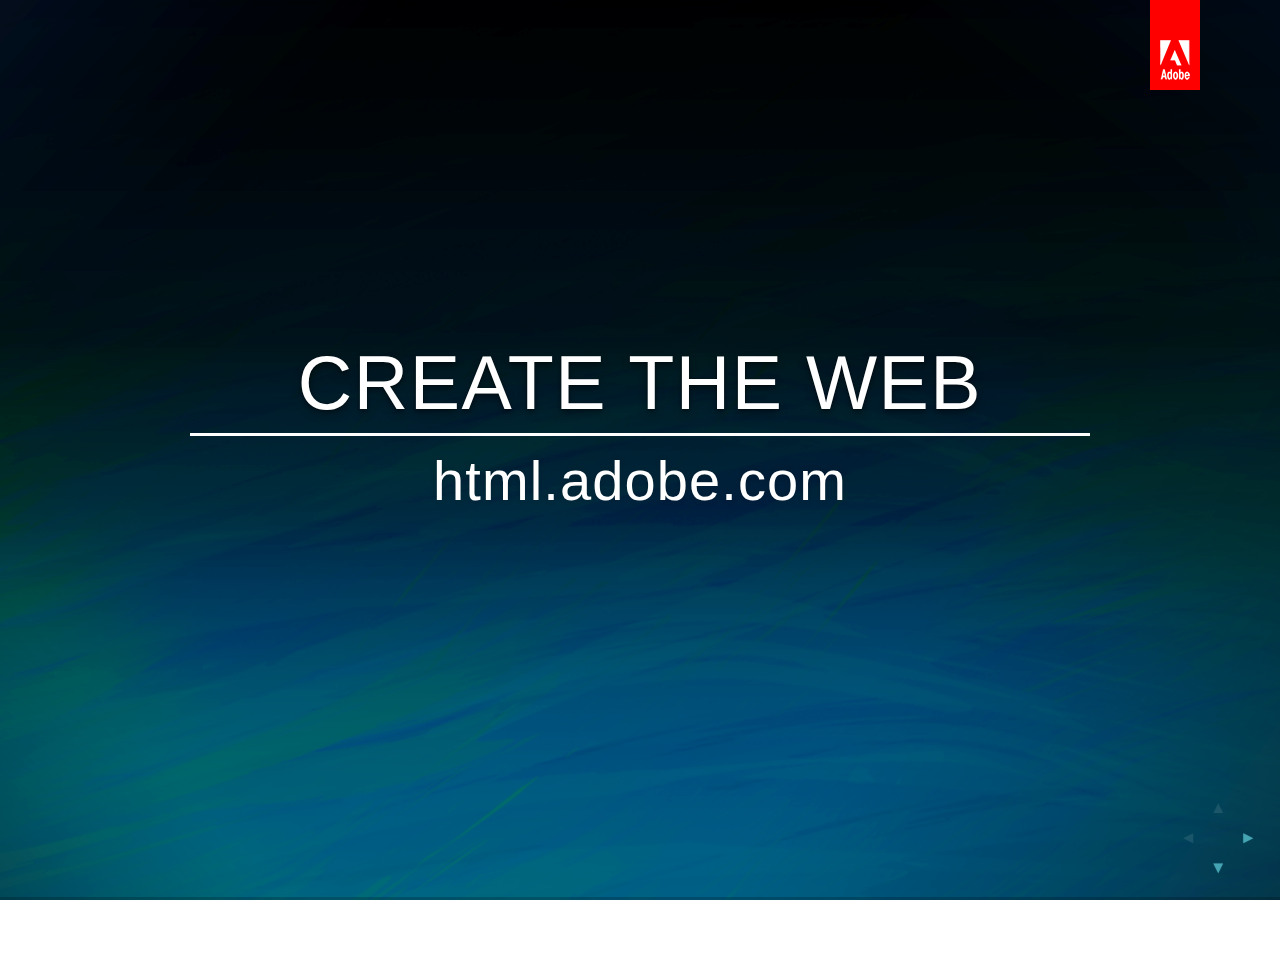
<file: Create the Web/keynote.html>
<!doctype html>
<html>
<head>

<meta http-equiv="Content-Type" content="text/html; charset=UTF-8">
<meta name="description" content="Keynote presentation around Adobe Edge Tools and Services.">
<meta name="author" content="Kevin Hoyt">

<title>Create the Web</title>

<link rel="stylesheet" href="../revealjs/css/main.css">
<link rel="stylesheet" href="style/blue-waves.css">
<link rel="stylesheet" href="../revealjs/lib/css/zenburn.css">

<link rel="stylesheet" href="../style/custom.css">

<style type="text/css">
html.intro body {
	background: url( 'img/blue-background.png' );
	background-position: center;
	background-size: 100% 100%;
}

html.black body {
	background: none;	
	background-color: #000;
}

html.fork img {
	position: absolute;
	left: 0px;
	top: 0px;
}

@-webkit-keyframes pulse {
	0% {
		text-shadow: 0px 0px 0px rgba( 251, 176, 52, 0.80 );		
	}
	
	50% {
		text-shadow: 0px 0px 50px rgba( 251, 176, 52, 0.80 );	
	}
	
	100% {
		text-shadow: 0px 0px 0px rgba( 251, 176, 52, 0.80 );		
	}
}
</style>

</head>
<body>

<div class="reveal">
	<div class="slides">
    	<section>
            <section data-state="intro">
                <h1 style="margin-top: 200px; text-transform: uppercase; border-bottom: solid; padding-bottom: 15px;">Create the Web</h1>
                <h2 style="text-transform: none; font-size: 56px;">html.adobe.com</h2>
            </section> 
            <section data-state="intro">
            	<div style="margin-top: 100px; float: left; margin-bottom: 100px;">
                	<a href="http://www.kevinhoyt.com" target="_blank">
                	<img src="img/kevin-hoyt.png" width="155" height="155" style="float: left; margin-left: 60px;">
                    </a>
                    <div style="float: left; text-transform: uppercase; text-align: left; margin-left: 50px;">
                    	<div style="font-size: 75px; margin-top: 22px;">Kevin Hoyt</div><br>
                        <div style="font-size: 38px; margin-top: 20px;">Developer Evangelist</div><br>
                        <div style="font-size: 38px; margin-top: -10px;">@krhoyt</div>
                    </div>
                </div>
            	<div style="float: left: clear: left;">
                	<a href="http://terrenceryan.com" target="_blank">
                	<img src="img/terry-ryan.png" width="155" height="155" style="float: left; margin-left: 60px;">
                    </a>
                    <div style="float: left; text-transform: uppercase; text-align: left; margin-left: 50px;">
                    	<div style="font-size: 75px; margin-top: 22px;">Terry Ryan</div><br>
                        <div style="font-size: 38px; margin-top: 20px;">Developer Evangelist</div><br>
                        <div style="font-size: 38px; margin-top: -10px;">@tpryan</div>
                    </div>
                </div>                
            </section>       
        </section>
    	<section>
			<img src="img/html5.png" width="355" height="500" style="margin-top: 50px;">
        </section>        
        <section>
        	<section>
        		<img src="img/history.png" width="800" height="352" style="margin-top: 120px;">            
            </section>
            <section>
            	<img src="img/current.png" width="800" height="344" style="margin-top: 120px;">
            </section>
            <section data-state="black">
				<img src="img/ccm-logo.png" width="521" height="60" style="margin-top: 5px;">            	
                <img src="img/ccm-splash.png" width="800" height="627" style="margin-top: -6px;">
            </section>
            <section>
            	<img src="img/w3c.png" width="800" height="244" style="margin-top: 165px;">
            </section>
            <section>
            	<h2 style="text-transform: none; margin-top: 20px; margin-bottom: 50px;">Areas of Focus</h2>
            	<div style="width: 250px; float: left;">
                	<img src="img/regions-exclusions.png" width="250" height="179">
                    <p style="font-size: 32px; margin-top: 20px;">Magazine-style Advanced Layout</p>
                    <p style="font-size: 28px; margin-top: 30px; color: rgb( 142, 142, 142 );">CSS Regions</p>
                    <p style="font-size: 28px; color: rgb( 142, 142, 142 );">CSS Exclusions</p>
                </div>
                <div style="width: 250px; float: left; margin-left: 34px;">
                	<img src="img/filters.png" width="250" height="179">
                    <p style="font-size: 32px; margin-top: 20px;">Cinematic Effects</p>
                    <p style="font-size: 28px; margin-top: 68px; line-height: 40px; color: rgb( 142, 142, 142 );">CSS Custom Filters</p>
                </div>
                <div style="width: 250px; float: left; margin-left: 34px;">
                	<img src="img/compositing.png" width="250" height="179">
                    <p style="font-size: 32px; margin-top: 20px;">Advanced Graphical Effects</p>
                    <p style="font-size: 28px; margin-top: 30px; color: rgb( 142, 142, 142 );">CSS Blending</p>
                    <p style="font-size: 28px; color: rgb( 142, 142, 142 );">CSS Compositing</p>                    
                </div>                
            </section>
            <section>
            	<img src="img/ios6.png" width="800" height="166" style="margin-top: 195px;">
            </section>
        </section>
        <section>
        	<section>
            	<img src="img/current-mnemonics.png" width="800" height="163" style="margin-top: 195px;">
            </section>
            <section>
            	<h1 style="margin-top: 190px;">The modern web<br>needs<br>modern tools</h1>
            </section>
            <section>
				<h2 style="text-transform: none; margin-top: 20px; margin-bottom: 50px;">Adobe Edge Tools &amp; Services</h2>
                <img src="img/edge-mnemonics.png" width="800" height="363" style="margin-top: 40px;">            
            </section>
            <section>
                <h2 style="text-transform: none; margin-top: 20px;">Adobe Edge Tools &amp; Services</h2>            
            	<img src="img/mini-edge-mnemonics.png" width="800" height="97" style="margin-top: 70px;">
                <p style="margin-top: 60px; font-size: 28px;">Optimized for creating mobile-ready web content and apps</p>
            	<p style="margin-top: 40px; font-size: 28px;">Focused on a specific task</p>
                <p style="margin-top: 40px; font-size: 28px;">Improve productivity without hiding the underlying web technologies</p>
            </section>
            <section>
                <h2 style="text-transform: none; margin-top: 20px;">Adobe Edge Tools &amp; Services</h2>            
            	<img src="img/edge-animate.png" width="259" height="250" style="margin-top: 70px;">
                <p style="margin-top: 70px; font-size: 38px; color: rgb( 178, 170, 252 );">Adobe Edge Animate</p>
            	<p style="margin-top: 10px; font-size: 28px;">Animate the Web</p>            
            </section>
            <section>
                <h2 style="text-transform: none; margin-top: 20px;">Adobe Edge Tools &amp; Services</h2>            
            	<img src="img/edge-inspect.png" width="259" height="250" style="margin-top: 70px;">
                <p style="margin-top: 70px; font-size: 38px; color: rgb( 255, 170, 55 );">Adobe Edge Inspect</p>
            	<p style="margin-top: 10px; font-size: 28px;">Preview the Web</p>            
            </section>
            <section>
            	<img src="img/phonegap-logo.png" width="256" height="250" style="margin-left: 40px; margin-top: 160px; float: left;">
                <div style="float: left; text-align: left; width: 450px; margin-top: 160px; margin-left: 60px;">
                	<p style="margin-top: 25px; font-size: 28px; color: rgb( 107, 115, 123 );">PhoneGap</p>
                    <p style="font-size: 46px;">An SDK to build mobile apps with web technologies</p>
                </div>
            </section>
            <section>
            	<p style="font-size: 148px; margin-left: -25px; margin-top: 170px; color: rgb( 251, 176, 52 ); -webkit-animation: pulse 2s infinite;">1,000,000</p>
                <p style="font-size: 32px;">downloads</p>
            </section>  
            <section>
            	<img src="img/phonegap-customers.png" width="800" height="355" style="margin-top: 130px;">
            </section>
            <section>
                <h2 style="text-transform: none; margin-top: 20px;">Adobe Edge Tools &amp; Services</h2>            
            	<img src="img/phonegap-build.png" width="259" height="250" style="margin-top: 70px;">
                <p style="margin-top: 70px; font-size: 38px; color: rgb( 158, 218, 225 );">Adobe PhoneGap Build</p>
            	<p style="margin-top: 10px; font-size: 28px;">Package Mobile Apps in the Cloud</p>            
            </section>          
            <section>
            	<img src="img/brackets-logo.png" width="251" height="250" style="float: left; margin-top: 170px; margin-left: 100px;">
                <p style="float: left; margin-top: 10px; font-size: 72px; margin-left: 60px; margin-top: 240px;">Brackets</p>
            </section>  
            <section>		
                <h2 style="text-transform: none; margin-top: 22px; font-family: 'Courier New', Courier, monospace;">github.com/adobe/brackets</h2>            	
                <a href="https://github.com/adobe/brackets" target="_blank">
                <img src="img/brackets-screen.png" width="800" height="741" style="margin-top: 40px;">
            	</a>
            </section>          
            <section>
                <h2 style="text-transform: none; margin-top: 20px;">Adobe Edge Tools &amp; Services</h2>            
            	<img src="img/edge-code.png" width="259" height="250" style="margin-top: 70px;">
                <p style="margin-top: 70px; font-size: 38px; color: rgb( 75, 217, 195 );">Adobe Edge Code</p>
            	<p style="margin-top: 10px; font-size: 28px;">Code the Web</p>            
            </section>                                 
            <section>
                <h2 style="text-transform: none; margin-top: 20px;">Adobe Edge Tools &amp; Services</h2>            
            	<img src="img/typekit.png" width="256" height="250" style="margin-top: 70px;">
                <p style="margin-top: 70px; font-size: 38px; color: rgb( 157, 193, 68 );">TypeKit</p>
            	<p style="margin-top: 10px; font-size: 28px;">High Quality Fonts for the Web</p>            
            </section>
            <section>
                <h2 style="text-transform: none; margin-top: 20px;">Adobe Edge Tools &amp; Services</h2>            
            	<img src="img/edge-web-fonts.png" width="259" height="250" style="margin-top: 70px;">
                <p style="margin-top: 70px; font-size: 38px; color: rgb( 254, 205, 71 );">Adobe Edge Web Fonts</p>
            	<p style="margin-top: 10px; font-size: 28px;">Get Started with Free Web Fonts</p>            
            </section>                                                                                        
            <section>
                <h2 style="text-transform: none; margin-top: 20px;">Adobe Edge Tools &amp; Services</h2>            
            	<img src="img/edge-reflow.png" width="259" height="250" style="margin-top: 70px;">
                <p style="margin-top: 70px; font-size: 38px; color: rgb( 106, 223, 254 );">Adobe Edge Reflow</p>
            	<p style="margin-top: 10px; font-size: 28px;">Design the Responsive Web</p>            
            </section>   
            <section>
				<h2 style="text-transform: none; margin-top: 20px; margin-bottom: 50px;">Adobe Edge Tools &amp; Services</h2>
                <img src="img/edge-mnemonics.png" width="800" height="363" style="margin-top: 40px;">            
            </section>
        </section>
        <section>
        	<section>
            	<div style="float: left; width: 296px; margin-top: 180px;">
                	<img src="img/ccm-mnemonic.png" width="256" height="250">
                </div>
                <div style="float: left; width: 460px; text-align: left; padding-left: 50px;">
                	<p style="font-size: 32px; margin-top: 110px;">The world&apos;s best creative tools</p>
                    <p style="font-size: 32px; margin-top: 50px;">Integrated online services including file sharing, collaboration and publishing of apps and websites</p>
                	<p style="font-size: 32px; margin-top: 50px;">Access to the latest updates as they&apos;re ready</p>
                </div>
            </section>
            <section>
            	<img src="img/ccm-screen.png" width="600" height="470" style="margin-top: 70px;">
            </section>    
            <section>
            	<p style="margin-top: 190px; font-size: 152px; text-transform: uppercase;">Free</p>
            </section>                                                                                                                                                                                                                                       
        </section>
        <section data-state="intro">
            <h1 style="margin-top: 200px; text-transform: uppercase; border-bottom: solid; padding-bottom: 15px;">Create the Web</h1>
            <h2 style="text-transform: none; font-size: 56px;">html.adobe.com</h2>
        </section>         
    </div>
	<aside class="controls">
		<a class="left" href="#">&#x25C4;</a>
		<a class="right" href="#">&#x25BA;</a>
		<a class="up" href="#">&#x25B2;</a>
		<a class="down" href="#">&#x25BC;</a>
	</aside>
	<div class="progress"><span></span></div>    
</div>

<a href="http://html.adobe.com/events">
<div class="adobe">
	<img src="../img/adobe-logo.png" width="30" height="40">
</div>
</a>

<script src="../revealjs/lib/js/head.min.js"></script>
<script src="../revealjs/js/reveal.min.js"></script>

<script>
// Full list of configuration options available here:
// https://github.com/hakimel/reveal.js#configuration
Reveal.initialize( {
	controls: true,
	progress: true,
	history: true,
	// default/cube/page/concave/linear(2d)
	transition: Reveal.getQueryHash().transition || 'default', 
	
	// Optional libraries used to extend on reveal.js
	dependencies: [
		{ src: '../revealjs/lib/js/highlight.js', async: true, callback: function() { window.hljs.initHighlightingOnLoad(); } },
		{ src: '../revealjs/lib/js/classList.js', condition: function() { return !document.body.classList; } },
		{ src: '../revealjs/lib/js/showdown.js', condition: function() { return !!document.querySelector( '[data-markdown]' ); } },
		{ src: '../revealjs/lib/js/data-markdown.js', condition: function() { return !!document.querySelector( '[data-markdown]' ); } },
		{ src: '../revealjs/socket.io/socket.io.js', async: true, condition: function() { return window.location.host === 'localhost:1947'; } },
		{ src: '../revealjs/plugin/speakernotes/client.js', async: true, condition: function() { return window.location.host === 'localhost:1947'; } }
	]
} );
</script>

</body>
</html>
</file>
<file: revealjs/css/main.css>
@charset "UTF-8";

/**
 * reveal.js
 * http://lab.hakim.se/reveal-js
 * MIT licensed
 * 
 * Copyright (C) 2011-2012 Hakim El Hattab, http://hakim.se
 */


/*********************************************
 * RESET STYLES
 *********************************************/

html, body, div, span, applet, object, iframe,
h1, h2, h3, h4, h5, h6, p, blockquote, pre,
a, abbr, acronym, address, big, cite, code,
del, dfn, em, img, ins, kbd, q, s, samp,
small, strike, strong, sub, sup, tt, var,
b, u, i, center,
dl, dt, dd, ol, ul, li,
fieldset, form, label, legend,
table, caption, tbody, tfoot, thead, tr, th, td,
article, aside, canvas, details, embed, 
figure, figcaption, footer, header, hgroup, 
menu, nav, output, ruby, section, summary,
time, mark, audio, video {
	margin: 0;
	padding: 0;
	border: 0;
	font-size: 100%;
	font: inherit;
	vertical-align: baseline;
}

article, aside, details, figcaption, figure, 
footer, header, hgroup, menu, nav, section {
	display: block;
}


/*********************************************
 * GLOBAL STYLES
 *********************************************/

html, 
body {
	padding: 0;
	margin: 0;
	width: 100%;
	height: 100%;
	min-height: 600px;
	overflow: hidden;
}

body {
	position: relative;
	line-height: 1;
}

@media screen and (max-width: 900px) {
	body {
		font-size: 30px;
	}
}

::selection { 
	background:#FF5E99; 
	color:#fff; 
	text-shadow: none; 
}

/*********************************************
 * HEADERS
 *********************************************/

.reveal h1 { font-size: 3.77em; }
.reveal h2 { font-size: 2.11em;	}
.reveal h3 { font-size: 1.55em;	}
.reveal h4 { font-size: 1em;	}


/*********************************************
 * VIEW FRAGMENTS
 *********************************************/

.reveal .slides section .fragment {
	opacity: 0;

	-webkit-transition: all .2s ease;
	   -moz-transition: all .2s ease;
	    -ms-transition: all .2s ease;
	     -o-transition: all .2s ease;
	        transition: all .2s ease;
}
	.reveal .slides section .fragment.visible {
		opacity: 1;
	}


/*********************************************
 * DEFAULT ELEMENT STYLES
 *********************************************/

.reveal .slides section {
	line-height: 1.2em;
	font-weight: normal;
}

.reveal img {
	/* preserve aspect ratio and scale image so it's bound within the section */
	max-width: 100%;
	max-height: 100%;
} 

.reveal strong, 
.reveal b {
	font-weight: bold;
}

.reveal em, 
.reveal i {
	font-style: italic;
}

.reveal ol, 
.reveal ul {
	display: inline-block;

	text-align: left;
	margin: 0 0 0 1em;
}

.reveal ol {
	list-style-type: decimal;
}

.reveal ul {
	list-style-type: disc;
}

.reveal ul ul {
	list-style-type: square;
}

.reveal ul ul ul {
	list-style-type: circle;
}

.reveal ul ul,
.reveal ul ol,
.reveal ol ol,
.reveal ol ul {
	display: block;
	margin-left: 40px;
}

.reveal p {
	margin-bottom: 10px;
	line-height: 1.2em;
}

.reveal q,
.reveal blockquote {
	quotes: none;
}

.reveal blockquote {
	display: block;
	position: relative;
	width: 70%;
	margin: 5px auto;
	padding: 5px;
	
	font-style: italic;
	background: rgba(255, 255, 255, 0.05);
	box-shadow: 0px 0px 2px rgba(0,0,0,0.2);
}
	.reveal blockquote:before {
		content: '“';
	}
	.reveal blockquote:after {
		content: '”';
	}

.reveal q {	
	font-style: italic;
}
	.reveal q:before {
		content: '“';
	}
	.reveal q:after {
		content: '”';
	}

.reveal pre {
	display: block;
	position: relative;
	width: 90%;
	margin: 10px auto;

	text-align: left;
	font-size: 0.55em;
	font-family: monospace;
	line-height: 1.2em;

	word-wrap: break-word;

	box-shadow: 0px 0px 6px rgba(0,0,0,0.3);
}

.reveal code {
	font-family: monospace;
	overflow-x: auto;
}

.reveal table th, 
.reveal table td {
	text-align: left;
	padding-right: .3em;
}

.reveal table th {
	text-shadow: rgb(255,255,255) 1px 1px 2px;
}

.reveal sup { 
	vertical-align: super;
}
.reveal sub { 
	vertical-align: sub;
}

.reveal small {
	font-size: 0.6em;
	line-height: 1em;
	vertical-align: top;
}

.reveal small * {
	vertical-align: top;
}


/*********************************************
 * CONTROLS
 *********************************************/

.reveal .controls {
	display: none;
	position: fixed;
	width: 100px;
	height: 100px;
	z-index: 30;

	right: 0;
	bottom: 0;
}
	
	.reveal .controls a {
		font-family: Arial;
		font-size: 0.83em;
		position: absolute;
		opacity: 0.1;
	}
		.reveal .controls a.enabled {
			opacity: 0.6;
		}
		.reveal .controls a.enabled:active {
			margin-top: 1px;
		}

	.reveal .controls .left {
		top: 30px;
	}

	.reveal .controls .right {
		left: 60px;
		top: 30px;
	}

	.reveal .controls .up {
		left: 30px;
	}

	.reveal .controls .down {
		left: 30px;
		top: 60px;
	}


/*********************************************
 * PROGRESS BAR
 *********************************************/

.reveal .progress {
	position: fixed;
	display: none;
	height: 3px;
	width: 100%;
	bottom: 0;
	left: 0;
}
	
	.reveal .progress span {
		display: block;
		height: 100%;
		width: 0px;

		-webkit-transition: width 800ms cubic-bezier(0.260, 0.860, 0.440, 0.985);
		   -moz-transition: width 800ms cubic-bezier(0.260, 0.860, 0.440, 0.985);
		    -ms-transition: width 800ms cubic-bezier(0.260, 0.860, 0.440, 0.985);
		     -o-transition: width 800ms cubic-bezier(0.260, 0.860, 0.440, 0.985);
		        transition: width 800ms cubic-bezier(0.260, 0.860, 0.440, 0.985);
	}

/*********************************************
 * ROLLING LINKS
 *********************************************/

.reveal .roll {
	display: inline-block;
	line-height: 1.2;
	overflow: hidden;

	vertical-align: top;

	-webkit-perspective: 400px;
	   -moz-perspective: 400px;
	    -ms-perspective: 400px;
	        perspective: 400px;

	-webkit-perspective-origin: 50% 50%;
	   -moz-perspective-origin: 50% 50%;
	    -ms-perspective-origin: 50% 50%;
	        perspective-origin: 50% 50%;
}
	.reveal .roll:hover {
		background: none;
		text-shadow: none;
	}
.reveal .roll span {
	display: block;
	position: relative;
	padding: 0 2px;

	pointer-events: none;

	-webkit-transition: all 400ms ease;
	   -moz-transition: all 400ms ease;
	    -ms-transition: all 400ms ease;
	        transition: all 400ms ease;

	-webkit-transform-origin: 50% 0%;
	   -moz-transform-origin: 50% 0%;
	    -ms-transform-origin: 50% 0%;
	        transform-origin: 50% 0%;

	-webkit-transform-style: preserve-3d;
	   -moz-transform-style: preserve-3d;
	    -ms-transform-style: preserve-3d;
	        transform-style: preserve-3d;

	-webkit-backface-visibility: hidden;
	   -moz-backface-visibility: hidden;
	        backface-visibility: hidden;
}
	.reveal .roll:hover span {
	    background: rgba(0,0,0,0.5);

	    -webkit-transform: translate3d( 0px, 0px, -45px ) rotateX( 90deg );
	       -moz-transform: translate3d( 0px, 0px, -45px ) rotateX( 90deg );
	        -ms-transform: translate3d( 0px, 0px, -45px ) rotateX( 90deg );
	            transform: translate3d( 0px, 0px, -45px ) rotateX( 90deg );
	}
.reveal .roll span:after {
	content: attr(data-title);

	display: block;
	position: absolute;
	left: 0;
	top: 0;
	padding: 0 2px;

	-webkit-transform-origin: 50% 0%;
	   -moz-transform-origin: 50% 0%;
	    -ms-transform-origin: 50% 0%;
	        transform-origin: 50% 0%;

	-webkit-transform: translate3d( 0px, 110%, 0px ) rotateX( -90deg );
	   -moz-transform: translate3d( 0px, 110%, 0px ) rotateX( -90deg );
	    -ms-transform: translate3d( 0px, 110%, 0px ) rotateX( -90deg );
	        transform: translate3d( 0px, 110%, 0px ) rotateX( -90deg );
}


/*********************************************
 * SLIDES
 *********************************************/

.reveal .slides {
	position: absolute;
	max-width: 900px;
	width: 80%;
	height: 60%;
	left: 50%;
	top: 50%;
	margin-top: -320px;
	padding: 20px 0px;
	overflow: visible;
	
	text-align: center;

	-webkit-transition: -webkit-perspective .4s ease;
	   -moz-transition: -moz-perspective .4s ease;
	    -ms-transition: -ms-perspective .4s ease;
	     -o-transition: -o-perspective .4s ease;
	        transition: perspective .4s ease;
	
	-webkit-perspective: 600px;
	   -moz-perspective: 600px;
	    -ms-perspective: 600px;
	        perspective: 600px;

	-webkit-perspective-origin: 0% 25%;
	   -moz-perspective-origin: 0% 25%;
	    -ms-perspective-origin: 0% 25%;
	        perspective-origin: 0% 25%;
}

.reveal .slides>section,
.reveal .slides>section>section {
	display: none;
	position: absolute;
	width: 100%;
	min-height: 600px;

	z-index: 10;
	
	-webkit-transform-style: preserve-3d;
	   -moz-transform-style: preserve-3d;
	    -ms-transform-style: preserve-3d;
	        transform-style: preserve-3d;
	
	-webkit-transition: all 800ms cubic-bezier(0.260, 0.860, 0.440, 0.985);
	   -moz-transition: all 800ms cubic-bezier(0.260, 0.860, 0.440, 0.985);
	    -ms-transition: all 800ms cubic-bezier(0.260, 0.860, 0.440, 0.985);
	     -o-transition: all 800ms cubic-bezier(0.260, 0.860, 0.440, 0.985);
	        transition: all 800ms cubic-bezier(0.260, 0.860, 0.440, 0.985);
}

.reveal .slides>section.present {
	display: block;
	z-index: 11;
	opacity: 1;
}

.reveal .slides>section {
	margin-left: -50%;
}


/*********************************************
 * DEFAULT TRANSITION
 *********************************************/

.reveal .slides>section.past {
	display: block;
	opacity: 0;
	
	-webkit-transform: translate3d(-100%, 0, 0) rotateY(-90deg) translate3d(-100%, 0, 0);
	   -moz-transform: translate3d(-100%, 0, 0) rotateY(-90deg) translate3d(-100%, 0, 0);
	    -ms-transform: translate3d(-100%, 0, 0) rotateY(-90deg) translate3d(-100%, 0, 0);
	        transform: translate3d(-100%, 0, 0) rotateY(-90deg) translate3d(-100%, 0, 0);
}
.reveal .slides>section.future {
	display: block;
	opacity: 0;
	
	-webkit-transform: translate3d(100%, 0, 0) rotateY(90deg) translate3d(100%, 0, 0);
	   -moz-transform: translate3d(100%, 0, 0) rotateY(90deg) translate3d(100%, 0, 0);
	    -ms-transform: translate3d(100%, 0, 0) rotateY(90deg) translate3d(100%, 0, 0);
	        transform: translate3d(100%, 0, 0) rotateY(90deg) translate3d(100%, 0, 0);
}

.reveal .slides>section>section.past {
	display: block;
	opacity: 0;
	
	-webkit-transform: translate3d(0, -50%, 0) rotateX(70deg) translate3d(0, -50%, 0);
	   -moz-transform: translate3d(0, -50%, 0) rotateX(70deg) translate3d(0, -50%, 0);
	    -ms-transform: translate3d(0, -50%, 0) rotateX(70deg) translate3d(0, -50%, 0);
	        transform: translate3d(0, -50%, 0) rotateX(70deg) translate3d(0, -50%, 0);
}
.reveal .slides>section>section.future {
	display: block;
	opacity: 0;
	
	-webkit-transform: translate3d(0, 50%, 0) rotateX(-70deg) translate3d(0, 50%, 0);
	   -moz-transform: translate3d(0, 50%, 0) rotateX(-70deg) translate3d(0, 50%, 0);
	    -ms-transform: translate3d(0, 50%, 0) rotateX(-70deg) translate3d(0, 50%, 0);
	        transform: translate3d(0, 50%, 0) rotateX(-70deg) translate3d(0, 50%, 0);
}


/*********************************************
 * CONCAVE TRANSITION
 *********************************************/

.reveal.concave  .slides>section.past {
	-webkit-transform: translate3d(-100%, 0, 0) rotateY(90deg) translate3d(-100%, 0, 0);
	   -moz-transform: translate3d(-100%, 0, 0) rotateY(90deg) translate3d(-100%, 0, 0);
	    -ms-transform: translate3d(-100%, 0, 0) rotateY(90deg) translate3d(-100%, 0, 0);
	        transform: translate3d(-100%, 0, 0) rotateY(90deg) translate3d(-100%, 0, 0);
}
.reveal.concave  .slides>section.future {
	-webkit-transform: translate3d(100%, 0, 0) rotateY(-90deg) translate3d(100%, 0, 0);
	   -moz-transform: translate3d(100%, 0, 0) rotateY(-90deg) translate3d(100%, 0, 0);
	    -ms-transform: translate3d(100%, 0, 0) rotateY(-90deg) translate3d(100%, 0, 0);
	        transform: translate3d(100%, 0, 0) rotateY(-90deg) translate3d(100%, 0, 0);
}

.reveal.concave  .slides>section>section.past {
	-webkit-transform: translate3d(0, -80%, 0) rotateX(-70deg) translate3d(0, -80%, 0);
	   -moz-transform: translate3d(0, -80%, 0) rotateX(-70deg) translate3d(0, -80%, 0);
	    -ms-transform: translate3d(0, -80%, 0) rotateX(-70deg) translate3d(0, -80%, 0);
	        transform: translate3d(0, -80%, 0) rotateX(-70deg) translate3d(0, -80%, 0);
}
.reveal.concave  .slides>section>section.future {
	-webkit-transform: translate3d(0, 80%, 0) rotateX(70deg) translate3d(0, 80%, 0);
	   -moz-transform: translate3d(0, 80%, 0) rotateX(70deg) translate3d(0, 80%, 0);
	    -ms-transform: translate3d(0, 80%, 0) rotateX(70deg) translate3d(0, 80%, 0);
	        transform: translate3d(0, 80%, 0) rotateX(70deg) translate3d(0, 80%, 0);
}


/*********************************************
 * LINEAR TRANSITION
 *********************************************/

.reveal.linear .slides>section.past {
	-webkit-transform: translate(-150%, 0);
	   -moz-transform: translate(-150%, 0);
	    -ms-transform: translate(-150%, 0);
	     -o-transform: translate(-150%, 0);
	        transform: translate(-150%, 0);
}
.reveal.linear .slides>section.future {
	-webkit-transform: translate(150%, 0);
	   -moz-transform: translate(150%, 0);
	    -ms-transform: translate(150%, 0);
	     -o-transform: translate(150%, 0);
	        transform: translate(150%, 0);
}

.reveal.linear .slides>section>section.past {
	-webkit-transform: translate(0, -150%);
	   -moz-transform: translate(0, -150%);
	    -ms-transform: translate(0, -150%);
	     -o-transform: translate(0, -150%);
	        transform: translate(0, -150%);
}
.reveal.linear .slides>section>section.future {
	-webkit-transform: translate(0, 150%);
	   -moz-transform: translate(0, 150%);
	    -ms-transform: translate(0, 150%);
	     -o-transform: translate(0, 150%);
	        transform: translate(0, 150%);
}

/*********************************************
 * BOX TRANSITION
 *********************************************/

.reveal.cube .slides {
	margin-top: -350px;

	-webkit-perspective-origin: 50% 25%;
	   -moz-perspective-origin: 50% 25%;
	    -ms-perspective-origin: 50% 25%;
	        perspective-origin: 50% 25%;

	-webkit-perspective: 1300px;
	   -moz-perspective: 1300px;
	    -ms-perspective: 1300px;
	        perspective: 1300px;
}

.reveal.cube .slides section {
	padding: 30px;

	-webkit-backface-visibility: hidden;
	   -moz-backface-visibility: hidden;
	    -ms-backface-visibility: hidden;
	        backface-visibility: hidden;
	
	-webkit-box-sizing: border-box;
	   -moz-box-sizing: border-box;
	        box-sizing: border-box;
}
	.reveal.cube .slides section:not(.stack):before {
		content: '';
		position: absolute;
		display: block;
		width: 100%;
		height: 100%;
		left: 0;
		top: 0;
		background: #232628;
		border-radius: 4px;

		-webkit-transform: translateZ( -20px );
		   -moz-transform: translateZ( -20px );
		    -ms-transform: translateZ( -20px );
		     -o-transform: translateZ( -20px );
		        transform: translateZ( -20px );
	}
	.reveal.cube .slides section:not(.stack):after {
		content: '';
		position: absolute;
		display: block;
		width: 90%;
		height: 30px;
		left: 5%;
		bottom: 0;
		background: none;
		z-index: 1;

		border-radius: 4px;
		box-shadow: 0px 95px 25px rgba(0,0,0,0.2);

		-webkit-transform: translateZ(-90px) rotateX( 65deg );
		   -moz-transform: translateZ(-90px) rotateX( 65deg );
		    -ms-transform: translateZ(-90px) rotateX( 65deg );
		     -o-transform: translateZ(-90px) rotateX( 65deg );
		        transform: translateZ(-90px) rotateX( 65deg );
	}

.reveal.cube .slides>section.stack {
	padding: 0;
	background: none;
}

.reveal.cube .slides>section.past {
	-webkit-transform-origin: 100% 0%;
	   -moz-transform-origin: 100% 0%;
	    -ms-transform-origin: 100% 0%;
	        transform-origin: 100% 0%;

	-webkit-transform: translate3d(-100%, 0, 0) rotateY(-90deg);
	   -moz-transform: translate3d(-100%, 0, 0) rotateY(-90deg);
	    -ms-transform: translate3d(-100%, 0, 0) rotateY(-90deg);
	        transform: translate3d(-100%, 0, 0) rotateY(-90deg);
}

.reveal.cube .slides>section.future {
	-webkit-transform-origin: 0% 0%;
	   -moz-transform-origin: 0% 0%;
	    -ms-transform-origin: 0% 0%;
	        transform-origin: 0% 0%;

	-webkit-transform: translate3d(100%, 0, 0) rotateY(90deg);
	   -moz-transform: translate3d(100%, 0, 0) rotateY(90deg);
	    -ms-transform: translate3d(100%, 0, 0) rotateY(90deg);
	        transform: translate3d(100%, 0, 0) rotateY(90deg);
}

.reveal.cube .slides>section>section.past {
	-webkit-transform-origin: 0% 100%;
	   -moz-transform-origin: 0% 100%;
	    -ms-transform-origin: 0% 100%;
	        transform-origin: 0% 100%;

	-webkit-transform: translate3d(0, -100%, 0) rotateX(90deg);
	   -moz-transform: translate3d(0, -100%, 0) rotateX(90deg);
	    -ms-transform: translate3d(0, -100%, 0) rotateX(90deg);
	        transform: translate3d(0, -100%, 0) rotateX(90deg);
}

.reveal.cube .slides>section>section.future {
	-webkit-transform-origin: 0% 0%;
	   -moz-transform-origin: 0% 0%;
	    -ms-transform-origin: 0% 0%;
	        transform-origin: 0% 0%;

	-webkit-transform: translate3d(0, 100%, 0) rotateX(-90deg);
	   -moz-transform: translate3d(0, 100%, 0) rotateX(-90deg);
	    -ms-transform: translate3d(0, 100%, 0) rotateX(-90deg);
	        transform: translate3d(0, 100%, 0) rotateX(-90deg);
}


/*********************************************
 * PAGE TRANSITION
 *********************************************/

.reveal.page .slides {
	margin-top: -350px;

	-webkit-perspective-origin: 50% 50%;
 	   -moz-perspective-origin: 50% 50%;
 	    -ms-perspective-origin: 50% 50%;
 	        perspective-origin: 50% 50%;

	-webkit-perspective: 3000px;
	   -moz-perspective: 3000px;
	    -ms-perspective: 3000px;
	        perspective: 3000px;
}

.reveal.page .slides section {
	padding: 30px;

	-webkit-box-sizing: border-box;
	   -moz-box-sizing: border-box;
	        box-sizing: border-box;
}
	.reveal.page .slides section.past {
		z-index: 12;
	}
	.reveal.page .slides section:not(.stack):before {
		content: '';
		position: absolute;
		display: block;
		width: 100%;
		height: 100%;
		left: 0;
		top: 0;
		background: rgba(0,0,0,0.2);

		-webkit-transform: translateZ( -20px );
		   -moz-transform: translateZ( -20px );
		    -ms-transform: translateZ( -20px );
		     -o-transform: translateZ( -20px );
		        transform: translateZ( -20px );
	}
	.reveal.page .slides section:not(.stack):after {
		content: '';
		position: absolute;
		display: block;
		width: 90%;
		height: 30px;
		left: 5%;
		bottom: 0;
		background: none;
		z-index: 1;

		border-radius: 4px;
		box-shadow: 0px 95px 25px rgba(0,0,0,0.2);

		-webkit-transform: translateZ(-90px) rotateX( 65deg );
	}

.reveal.page .slides>section.stack {
	padding: 0;
	background: none;
}

.reveal.page .slides>section.past {
	-webkit-transform-origin: 0% 0%;
	   -moz-transform-origin: 0% 0%;
	    -ms-transform-origin: 0% 0%;
	        transform-origin: 0% 0%;

	-webkit-transform: translate3d(-40%, 0, 0) rotateY(-80deg);
	   -moz-transform: translate3d(-40%, 0, 0) rotateY(-80deg);
	    -ms-transform: translate3d(-40%, 0, 0) rotateY(-80deg);
	        transform: translate3d(-40%, 0, 0) rotateY(-80deg);
}

.reveal.page .slides>section.future {
	-webkit-transform-origin: 100% 0%;
	   -moz-transform-origin: 100% 0%;
	    -ms-transform-origin: 100% 0%;
	        transform-origin: 100% 0%;

	-webkit-transform: translate3d(0, 0, 0);
	   -moz-transform: translate3d(0, 0, 0);
	    -ms-transform: translate3d(0, 0, 0);
	        transform: translate3d(0, 0, 0);
}

.reveal.page .slides>section>section.past {
	-webkit-transform-origin: 0% 0%;
	   -moz-transform-origin: 0% 0%;
	    -ms-transform-origin: 0% 0%;
	        transform-origin: 0% 0%;

	-webkit-transform: translate3d(0, -40%, 0) rotateX(80deg);
	   -moz-transform: translate3d(0, -40%, 0) rotateX(80deg);
	    -ms-transform: translate3d(0, -40%, 0) rotateX(80deg);
	        transform: translate3d(0, -40%, 0) rotateX(80deg);
}

.reveal.page .slides>section>section.future {
	-webkit-transform-origin: 0% 100%;
	   -moz-transform-origin: 0% 100%;
	    -ms-transform-origin: 0% 100%;
	        transform-origin: 0% 100%;

	-webkit-transform: translate3d(0, 0, 0);
	   -moz-transform: translate3d(0, 0, 0);
	    -ms-transform: translate3d(0, 0, 0);
	        transform: translate3d(0, 0, 0);
}


/*********************************************
 * OVERVIEW
 *********************************************/

.reveal.overview .slides {
	-webkit-perspective: 700px;
	   -moz-perspective: 700px;
	    -ms-perspective: 700px;
	        perspective: 700px;
}

.reveal.overview .slides section {
	padding: 20px 0;
	max-height: 600px;
	overflow: hidden;	
	opacity: 1;
	cursor: pointer;
	background: rgba(0,0,0,0.1);
}
.reveal.overview .slides section .fragment {
	opacity: 1;
}
.reveal.overview .slides section:after,
.reveal.overview .slides section:before {
	display: none !important;
}
.reveal.overview .slides section>section {
	opacity: 1;
	cursor: pointer;
}
	.reveal.overview .slides section:hover {
		background: rgba(0,0,0,0.3);
	}

	.reveal.overview .slides section.present {
		background: rgba(0,0,0,0.3);
	}
.reveal.overview .slides>section.stack {
	background: none;
	padding: 0;
	overflow: visible;
}


/*********************************************
 * FALLBACK
 *********************************************/

.no-transforms {
	overflow-y: auto;
}

.no-transforms .slides section {
	display: block!important;
	opacity: 1!important;
	position: relative!important;
	height: auto;
	min-height: auto;
	margin-bottom: 100px;

	-webkit-transform: none;
	   -moz-transform: none;
	    -ms-transform: none;
	        transform: none;
}


/*********************************************
 * DEFAULT STATES
 *********************************************/

.state-background {
	position: absolute;
	width: 100%;
	height: 100%;
	background: rgba( 0, 0, 0, 0 );

	-webkit-transition: background 800ms ease;
	   -moz-transition: background 800ms ease;
	    -ms-transition: background 800ms ease;
	     -o-transition: background 800ms ease;
	        transition: background 800ms ease;
}
.alert .state-background {
	background: rgba( 200, 50, 30, 0.6 );
}
.soothe .state-background {
	background: rgba( 50, 200, 90, 0.4 );
}
.blackout .state-background {
	background: rgba( 0, 0, 0, 0.6 );
}


/*********************************************
 * SPEAKER NOTES
 *********************************************/

.reveal aside.notes {
	display: none;
}
</file>
<file: revealjs/css/theme/default.css>
/**
 * The default theme for reveal.js presentations.
 * 
 * Copyright (C) 2011-2012 Hakim El Hattab, http://hakim.se
 */

/*********************************************
 * FONT-FACE DEFINITIONS
 *********************************************/

@font-face {
	font-family: 'League Gothic';
	src: url('../../lib/font/league_gothic-webfont.eot');
	src: url('../../lib/font/league_gothic-webfont.eot?#iefix') format('embedded-opentype'),
		 url('../../lib/font/league_gothic-webfont.woff') format('woff'),
		 url('../../lib/font/league_gothic-webfont.ttf') format('truetype'),
		 url('../../lib/font/league_gothic-webfont.svg#LeagueGothicRegular') format('svg');

	font-weight: normal;
	font-style: normal;
}


/*********************************************
 * GLOBAL STYLES
 *********************************************/

body {
	font-family: 'Lato', Times, 'Times New Roman', serif;
	font-size: 36px;
	font-weight: 200;
	letter-spacing: -0.02em;
	color: #eee;

	background-image: url([data-uri]);
	background-color: #2b2b2b;
	background: -moz-radial-gradient(center, ellipse cover,  rgba(85,90,95,1) 0%, rgba(28,30,32,1) 100%);
	background: -webkit-gradient(radial, center center, 0px, center center, 100%, color-stop(0%,rgba(85,90,95,1)), color-stop(100%,rgba(28,30,32,1)));
	background: -webkit-radial-gradient(center, ellipse cover,  rgba(85,90,95,1) 0%,rgba(28,30,32,1) 100%);
	background: -o-radial-gradient(center, ellipse cover,  rgba(85,90,95,1) 0%,rgba(28,30,32,1) 100%);
	background: -ms-radial-gradient(center, ellipse cover,  rgba(85,90,95,1) 0%,rgba(28,30,32,1) 100%);
	background: radial-gradient(center, ellipse cover,  rgba(85,90,95,1) 0%,rgba(28,30,32,1) 100%);
}


/*********************************************
 * HEADERS
 *********************************************/

.reveal h1, 
.reveal h2, 
.reveal h3, 
.reveal h4, 
.reveal h5, 
.reveal h6 {
	margin: 0 0 20px 0;
	color: #eee;
	font-family: 'League Gothic', Impact, sans-serif;
	line-height: 0.9em;
	letter-spacing: 0.02em;
	
	text-transform: uppercase;
	text-shadow: 0px 0px 6px rgba(0,0,0,0.2);
}

.reveal h1 {
	text-shadow: 	0 1px 0 #ccc,
					0 2px 0 #c9c9c9,
					0 3px 0 #bbb,
					0 4px 0 #b9b9b9,
					0 5px 0 #aaa,
					0 6px 1px rgba(0,0,0,.1),
					0 0 5px rgba(0,0,0,.1),
					0 1px 3px rgba(0,0,0,.3),
					0 3px 5px rgba(0,0,0,.2),
					0 5px 10px rgba(0,0,0,.25),
					0 20px 20px rgba(0,0,0,.15);
}


/*********************************************
 * LINKS
 *********************************************/

.reveal a:not(.image) {
	color: hsl(185, 85%, 50%);
	text-decoration: none;

	-webkit-transition: color .15s ease;
	   -moz-transition: color .15s ease;
	    -ms-transition: color .15s ease;
	     -o-transition: color .15s ease;
	        transition: color .15s ease;
}
	.reveal a:not(.image):hover {
		color: hsl(185, 85%, 70%);
		
		text-shadow: none;
		border: none;
		border-radius: 2px;
	}

.reveal .roll span:after {
	color: #fff;
	background: hsl(185, 60%, 35%);
}


/*********************************************
 * IMAGES
 *********************************************/

.reveal section img {
	margin: 30px 0 0 0;
	background: rgba(255,255,255,0.12);
	border: 4px solid #eee;
	
	-webkit-box-shadow: 0 0 10px rgba(0, 0, 0, 0.15);
	   -moz-box-shadow: 0 0 10px rgba(0, 0, 0, 0.15);
	        box-shadow: 0 0 10px rgba(0, 0, 0, 0.15);
	
	-webkit-transition: all .2s linear;
	   -moz-transition: all .2s linear;
	    -ms-transition: all .2s linear;
	     -o-transition: all .2s linear;
	        transition: all .2s linear;
}

	.reveal a:hover img {
		background: rgba(255,255,255,0.2);
		border-color: #13DAEC;
		
		-webkit-box-shadow: 0 0 20px rgba(0, 0, 0, 0.55);
		   -moz-box-shadow: 0 0 20px rgba(0, 0, 0, 0.55);
		        box-shadow: 0 0 20px rgba(0, 0, 0, 0.55);
	}


/*********************************************
 * NAVIGATION CONTROLS
 *********************************************/

.reveal .controls a {
	color: #fff;
}
	.reveal .controls a.enabled {
		color: hsl(185, 85%, 70%);
		text-shadow: 0px 0px 2px hsla(185, 45%, 70%, 0.3);
	}


/*********************************************
 * PROGRESS BAR
 *********************************************/

.reveal .progress {
	background: rgba(0,0,0,0.2);
}
	.reveal .progress span {
		background: hsl(185, 85%, 50%);

		-webkit-transition: width 800ms cubic-bezier(0.260, 0.860, 0.440, 0.985);
		   -moz-transition: width 800ms cubic-bezier(0.260, 0.860, 0.440, 0.985);
		    -ms-transition: width 800ms cubic-bezier(0.260, 0.860, 0.440, 0.985);
		     -o-transition: width 800ms cubic-bezier(0.260, 0.860, 0.440, 0.985);
		        transition: width 800ms cubic-bezier(0.260, 0.860, 0.440, 0.985);
	}
</file>
<file: revealjs/lib/css/zenburn.css>
/*

Zenburn style from voldmar.ru (c) Vladimir Epifanov <voldmar@voldmar.ru>
based on dark.css by Ivan Sagalaev

*/

pre code {
  display: block; padding: 0.5em;
  background: #3F3F3F;
  color: #DCDCDC;
}

pre .keyword,
pre .tag,
pre .django .tag,
pre .django .keyword,
pre .css .class,
pre .css .id,
pre .lisp .title {
  color: #E3CEAB;
}

pre .django .template_tag,
pre .django .variable,
pre .django .filter .argument {
  color: #DCDCDC;
}

pre .number,
pre .date {
  color: #8CD0D3;
}

pre .dos .envvar,
pre .dos .stream,
pre .variable,
pre .apache .sqbracket {
  color: #EFDCBC;
}

pre .dos .flow,
pre .diff .change,
pre .python .exception,
pre .python .built_in,
pre .literal,
pre .tex .special {
  color: #EFEFAF;
}

pre .diff .chunk,
pre .ruby .subst {
  color: #8F8F8F;
}

pre .dos .keyword,
pre .python .decorator,
pre .class .title,
pre .haskell .label,
pre .function .title,
pre .ini .title,
pre .diff .header,
pre .ruby .class .parent,
pre .apache .tag,
pre .nginx .built_in,
pre .tex .command,
pre .input_number {
    color: #efef8f;
}

pre .dos .winutils,
pre .ruby .symbol,
pre .ruby .symbol .string,
pre .ruby .symbol .keyword,
pre .ruby .symbol .keymethods,
pre .ruby .string,
pre .ruby .instancevar {
  color: #DCA3A3;
}

pre .diff .deletion,
pre .string,
pre .tag .value,
pre .preprocessor,
pre .built_in,
pre .sql .aggregate,
pre .javadoc,
pre .smalltalk .class,
pre .smalltalk .localvars,
pre .smalltalk .array,
pre .css .rules .value,
pre .attr_selector,
pre .pseudo,
pre .apache .cbracket,
pre .tex .formula {
  color: #CC9393;
}

pre .shebang,
pre .diff .addition,
pre .comment,
pre .java .annotation,
pre .template_comment,
pre .pi,
pre .doctype {
  color: #7F9F7F;
}

pre .xml .css,
pre .xml .javascript,
pre .xml .vbscript,
pre .tex .formula {
  opacity: 0.5;
}
</file>
<file: style/custom.css>
.adobe {
	padding-left: 10px; 
	padding-top: 40px; 
	padding-bottom: 10px; 
	position: absolute; 
	right: 80px; 
	top: 0px; 
	background-color: #F00; 
	width: 40px; 
	height: 40px;
}

.social {
	position: absolute; 
	bottom: 10px; 
	text-align: center; 
	left: 80px; 
	right: 80px; 
	color: #519BA2; 
	font-family: 'League Gothic', Impact, sans-serif; 
	line-height: 0.9em; 
	letter-spacing: 0.02em; 
	font-size: 28px;	
}

img .png {
	border: none; 
	background: none; 
	box-shadow: none;	
}
</file>
<file: revealjs/css/theme/white.css>
/**
 * The default theme for reveal.js presentations.
 * 
 * Copyright (C) 2011-2012 Hakim El Hattab, http://hakim.se
 */

/*********************************************
 * FONT-FACE DEFINITIONS
 *********************************************/

@font-face {
	font-family: 'League Gothic';
	src: url('../../lib/font/league_gothic-webfont.eot');
	src: url('../../lib/font/league_gothic-webfont.eot?#iefix') format('embedded-opentype'),
		 url('../../lib/font/league_gothic-webfont.woff') format('woff'),
		 url('../../lib/font/league_gothic-webfont.ttf') format('truetype'),
		 url('../../lib/font/league_gothic-webfont.svg#LeagueGothicRegular') format('svg');

	font-weight: normal;
	font-style: normal;
}


/*********************************************
 * GLOBAL STYLES
 *********************************************/

body {
	font-family: 'Gill Sans', serif;
	font-size: 36px;
	font-weight: 200;
	letter-spacing: -0.02em;
	color: #000;
	background-color: #fff;
}


/*********************************************
 * HEADERS
 *********************************************/

.reveal h1, 
.reveal h2, 
.reveal h3, 
.reveal h4, 
.reveal h5, 
.reveal h6 {
	margin: 0 0 20px 0;
	color: #000;
	font-family: 'League Gothic', Impact, sans-serif;
	line-height: 0.9em;
	letter-spacing: 0.02em;
	
	text-transform: uppercase;
	text-shadow: 0px 0px 6px rgba(0,0,0,0.2);
}

.reveal h1 {
	text-shadow:	0 0 5px rgba(0,0,0,.1),
					0 1px 3px rgba(0,0,0,.3),
					0 3px 5px rgba(0,0,0,.2),
					0 5px 10px rgba(0,0,0,.25);	
}


/*********************************************
 * LINKS
 *********************************************/

.reveal a:not(.image) {
	color: hsl(185, 85%, 50%);
	text-decoration: none;

	-webkit-transition: color .15s ease;
	   -moz-transition: color .15s ease;
	    -ms-transition: color .15s ease;
	     -o-transition: color .15s ease;
	        transition: color .15s ease;
}
	.reveal a:not(.image):hover {
		color: hsl(185, 85%, 70%);
		
		text-shadow: none;
		border: none;
		border-radius: 2px;
	}

.reveal .roll span:after {
	color: #fff;
	background: hsl(185, 60%, 35%);
}


/*********************************************
 * IMAGES
 *********************************************/

.reveal img {
	/* preserve aspect ratio and scale image so it's bound within the section */
	max-width: none;
	max-height: none;
} 

.reveal section img {
	margin: 30px 0 0 0;
	background: rgba(255,255,255,0.12);
	border: 10px solid #fff;
	
	-webkit-box-shadow: 0 5px 15px rgba(0, 0, 0, 0.65);
	   -moz-box-shadow: 0 5px 15px rgba(0, 0, 0, 0.65);
	        box-shadow: 0 5px 15px rgba(0, 0, 0, 0.65);
	
	-webkit-transition: all .2s linear;
	   -moz-transition: all .2s linear;
	    -ms-transition: all .2s linear;
	     -o-transition: all .2s linear;
	        transition: all .2s linear;
}

	.reveal a:hover img {
		background: rgba(255,255,255,0.2);
		border-color: #13DAEC;
		
		-webkit-box-shadow: 0 0 20px rgba(0, 0, 0, 0.55);
		   -moz-box-shadow: 0 0 20px rgba(0, 0, 0, 0.55);
		        box-shadow: 0 0 20px rgba(0, 0, 0, 0.55);
	}


/*********************************************
 * NAVIGATION CONTROLS
 *********************************************/

.reveal .controls a {
	color: #fff;
}
	.reveal .controls a.enabled {
		color: hsl(185, 85%, 70%);
		text-shadow: 0px 0px 2px hsla(185, 45%, 70%, 0.3);
	}


/*********************************************
 * PROGRESS BAR
 *********************************************/

.reveal .progress {
	background: rgba(0,0,0,0.2);
}
	.reveal .progress span {
		background: hsl(185, 85%, 50%);

		-webkit-transition: width 800ms cubic-bezier(0.260, 0.860, 0.440, 0.985);
		   -moz-transition: width 800ms cubic-bezier(0.260, 0.860, 0.440, 0.985);
		    -ms-transition: width 800ms cubic-bezier(0.260, 0.860, 0.440, 0.985);
		     -o-transition: width 800ms cubic-bezier(0.260, 0.860, 0.440, 0.985);
		        transition: width 800ms cubic-bezier(0.260, 0.860, 0.440, 0.985);
	}
</file>
<file: Create the Web/style/blue-waves.css>
/**
 * The default theme for reveal.js presentations.
 * 
 * Copyright (C) 2011-2012 Hakim El Hattab, http://hakim.se
 */

/*********************************************
 * FONT-FACE DEFINITIONS
 *********************************************/

@font-face {
	font-family: 'League Gothic';
	src: url('../../lib/font/league_gothic-webfont.eot');
	src: url('../../lib/font/league_gothic-webfont.eot?#iefix') format('embedded-opentype'),
		 url('../../lib/font/league_gothic-webfont.woff') format('woff'),
		 url('../../lib/font/league_gothic-webfont.ttf') format('truetype'),
		 url('../../lib/font/league_gothic-webfont.svg#LeagueGothicRegular') format('svg');

	font-weight: normal;
	font-style: normal;
}


/*********************************************
 * GLOBAL STYLES
 *********************************************/

body {
	font-family: "Lucida Sans Unicode", "Lucida Grande", sans-serif;
	font-size: 20px;
	font-weight: 200;
	letter-spacing: -0.02em;
	color: #FFF;
	background-image: url( ../img/grid-background.png );
}


/*********************************************
 * HEADERS
 *********************************************/

.reveal h1, 
.reveal h2, 
.reveal h3, 
.reveal h4, 
.reveal h5, 
.reveal h6 {
	margin: 0 0 20px 0;
	color: #FFF;
	font-family: "Lucida Sans Unicode", "Lucida Grande", sans-serif;
	line-height: 0.9em;
	letter-spacing: 0.02em;
	
	text-transform: uppercase;
	text-shadow: 0px 0px 6px rgba(0,0,0,0.2);
}

.reveal h1 {
	text-shadow:	0 0 5px rgba(0,0,0,.1),
					0 1px 3px rgba(0,0,0,.3),
					0 3px 5px rgba(0,0,0,.2),
					0 5px 10px rgba(0,0,0,.25);	
}


/*********************************************
 * LINKS
 *********************************************/

.reveal a:not(.image) {
	color: hsl(185, 85%, 50%);
	text-decoration: none;

	-webkit-transition: color .15s ease;
	   -moz-transition: color .15s ease;
	    -ms-transition: color .15s ease;
	     -o-transition: color .15s ease;
	        transition: color .15s ease;
}
	.reveal a:not(.image):hover {
		font-family: 'Courier New', Courier, monospace;"		
		
		color: hsl(185, 85%, 70%);
		
		text-shadow: none;
		border: none;
		border-radius: 2px;
	}

.reveal .roll span:after {
	color: #fff;
	background: hsl(185, 60%, 35%);
}


/*********************************************
 * IMAGES
 *********************************************/

.reveal img {
	/* preserve aspect ratio and scale image so it's bound within the section */
	max-width: none;
	max-height: none;
} 

.reveal section img {
	/*
	margin: 30px 0 0 0;
	background: rgba(255,255,255,0.12);
	border: 10px solid #fff;
	
	-webkit-box-shadow: 0 5px 15px rgba(0, 0, 0, 0.65);
	   -moz-box-shadow: 0 5px 15px rgba(0, 0, 0, 0.65);
	        box-shadow: 0 5px 15px rgba(0, 0, 0, 0.65);
	*/
	-webkit-transition: all .2s linear;
	   -moz-transition: all .2s linear;
	    -ms-transition: all .2s linear;
	     -o-transition: all .2s linear;
	        transition: all .2s linear;
}

	.reveal a:hover img {
		background: rgba(255,255,255,0.2);
		border-color: #13DAEC;
		
		-webkit-box-shadow: 0 0 20px rgba(0, 0, 0, 0.55);
		   -moz-box-shadow: 0 0 20px rgba(0, 0, 0, 0.55);
		        box-shadow: 0 0 20px rgba(0, 0, 0, 0.55);
	}


/*********************************************
 * NAVIGATION CONTROLS
 *********************************************/

.reveal .controls a {
	color: #fff;
}
	.reveal .controls a.enabled {
		color: hsl(185, 85%, 70%);
		text-shadow: 0px 0px 2px hsla(185, 45%, 70%, 0.3);
	}


/*********************************************
 * PROGRESS BAR
 *********************************************/

.reveal .progress {
	background: rgba(0,0,0,0.2);
}
	.reveal .progress span {
		background: hsl(185, 85%, 50%);

		-webkit-transition: width 800ms cubic-bezier(0.260, 0.860, 0.440, 0.985);
		   -moz-transition: width 800ms cubic-bezier(0.260, 0.860, 0.440, 0.985);
		    -ms-transition: width 800ms cubic-bezier(0.260, 0.860, 0.440, 0.985);
		     -o-transition: width 800ms cubic-bezier(0.260, 0.860, 0.440, 0.985);
		        transition: width 800ms cubic-bezier(0.260, 0.860, 0.440, 0.985);
	}
</file>
